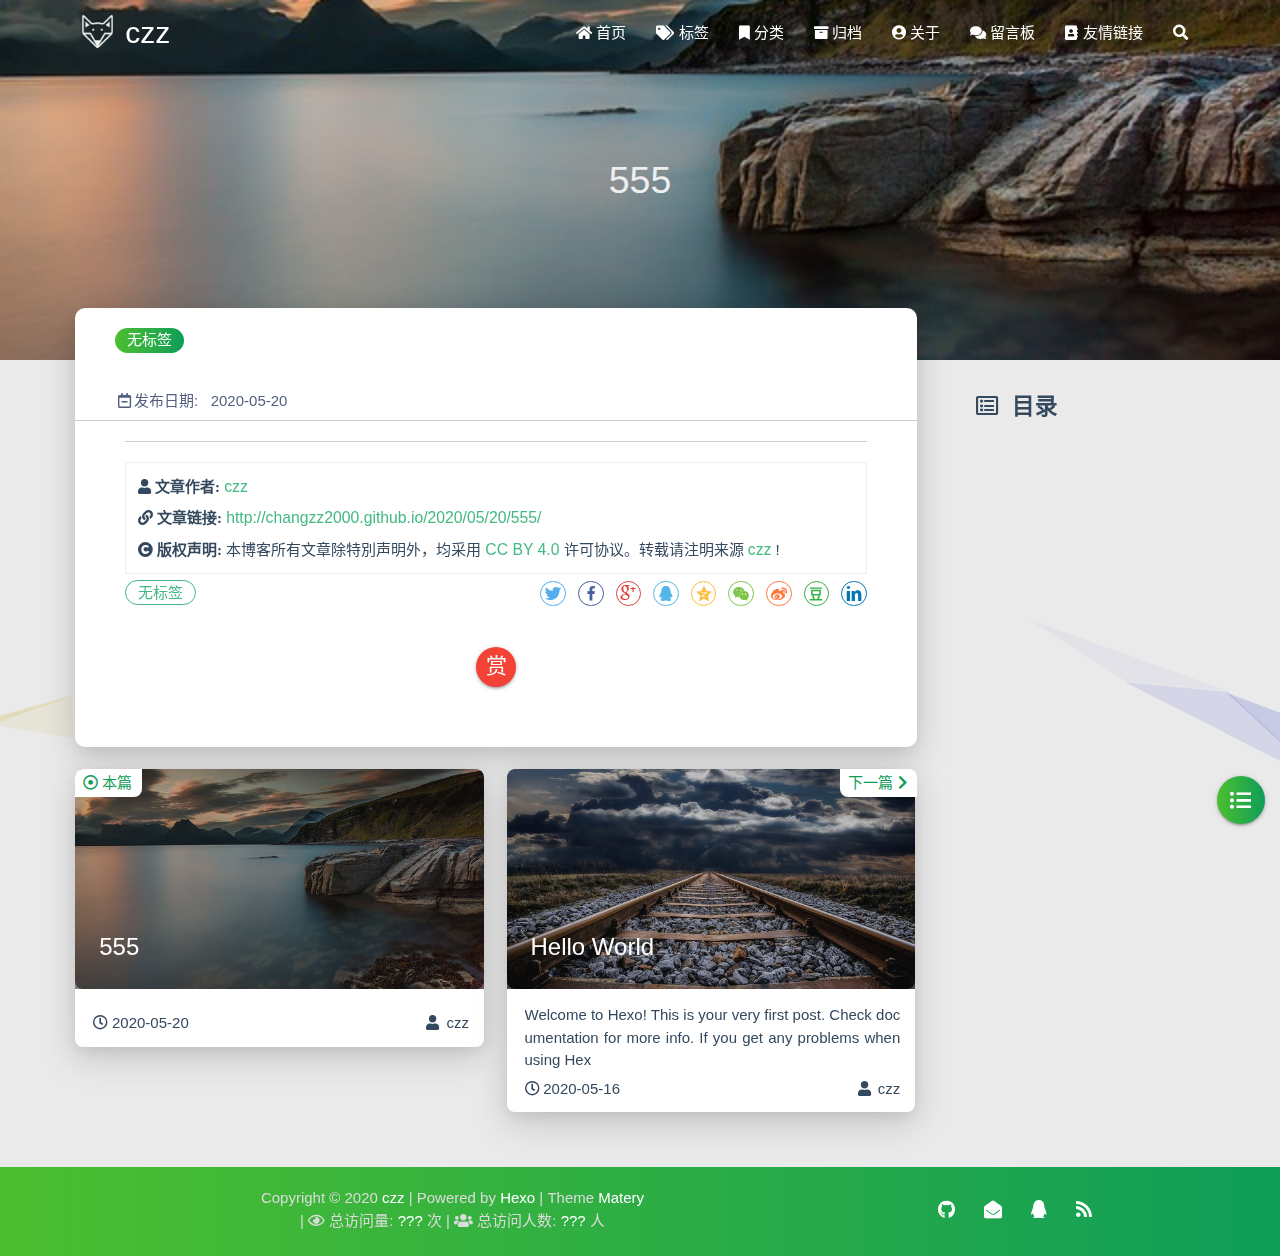
<file: 2020/05/20/555/index.html>
<!DOCTYPE HTML>
<html lang="zh-CN">


<head>
    <meta charset="utf-8">
    <meta name="keywords" content="555, czz">
    <meta name="description" content="">
    <meta http-equiv="X-UA-Compatible" content="IE=edge">
    <meta name="viewport" content="width=device-width, initial-scale=1.0, user-scalable=no">
    <meta name="renderer" content="webkit|ie-stand|ie-comp">
    <meta name="mobile-web-app-capable" content="yes">
    <meta name="format-detection" content="telephone=no">
    <meta name="apple-mobile-web-app-capable" content="yes">
    <meta name="apple-mobile-web-app-status-bar-style" content="black-translucent">
    <!-- Global site tag (gtag.js) - Google Analytics -->


    <title>555 | czz</title>
    <link rel="icon" type="image/png" href="/favicon.png">

    <link rel="stylesheet" type="text/css" href="/libs/awesome/css/all.css">
    <link rel="stylesheet" type="text/css" href="/libs/materialize/materialize.min.css">
    <link rel="stylesheet" type="text/css" href="/libs/aos/aos.css">
    <link rel="stylesheet" type="text/css" href="/libs/animate/animate.min.css">
    <link rel="stylesheet" type="text/css" href="/libs/lightGallery/css/lightgallery.min.css">
    <link rel="stylesheet" type="text/css" href="/css/matery.css">
    <link rel="stylesheet" type="text/css" href="/css/my.css">

    <script src="/libs/jquery/jquery.min.js"></script>

<meta name="generator" content="Hexo 4.2.1"><link rel="alternate" href="/atom.xml" title="czz" type="application/atom+xml">
<link rel="stylesheet" href="/css/prism-tomorrow.css" type="text/css"></head>


<body>
    <header class="navbar-fixed">
    <nav id="headNav" class="bg-color nav-transparent">
        <div id="navContainer" class="nav-wrapper container">
            <div class="brand-logo">
                <a href="/" class="waves-effect waves-light">
                    
                    <img src="/medias/logo.png" class="logo-img" alt="LOGO">
                    
                    <span class="logo-span">czz</span>
                </a>
            </div>
            

<a href="#" data-target="mobile-nav" class="sidenav-trigger button-collapse"><i class="fas fa-bars"></i></a>
<ul class="right nav-menu">
  
  <li class="hide-on-med-and-down nav-item">
    
    <a href="/" class="waves-effect waves-light">
      
      <i class="fas fa-home" style="zoom: 0.6;"></i>
      
      <span>首页</span>
    </a>
    
  </li>
  
  <li class="hide-on-med-and-down nav-item">
    
    <a href="/tags" class="waves-effect waves-light">
      
      <i class="fas fa-tags" style="zoom: 0.6;"></i>
      
      <span>标签</span>
    </a>
    
  </li>
  
  <li class="hide-on-med-and-down nav-item">
    
    <a href="/categories" class="waves-effect waves-light">
      
      <i class="fas fa-bookmark" style="zoom: 0.6;"></i>
      
      <span>分类</span>
    </a>
    
  </li>
  
  <li class="hide-on-med-and-down nav-item">
    
    <a href="/archives" class="waves-effect waves-light">
      
      <i class="fas fa-archive" style="zoom: 0.6;"></i>
      
      <span>归档</span>
    </a>
    
  </li>
  
  <li class="hide-on-med-and-down nav-item">
    
    <a href="/about" class="waves-effect waves-light">
      
      <i class="fas fa-user-circle" style="zoom: 0.6;"></i>
      
      <span>关于</span>
    </a>
    
  </li>
  
  <li class="hide-on-med-and-down nav-item">
    
    <a href="/contact" class="waves-effect waves-light">
      
      <i class="fas fa-comments" style="zoom: 0.6;"></i>
      
      <span>留言板</span>
    </a>
    
  </li>
  
  <li class="hide-on-med-and-down nav-item">
    
    <a href="/friends" class="waves-effect waves-light">
      
      <i class="fas fa-address-book" style="zoom: 0.6;"></i>
      
      <span>友情链接</span>
    </a>
    
  </li>
  
  <li>
    <a href="#searchModal" class="modal-trigger waves-effect waves-light">
      <i id="searchIcon" class="fas fa-search" title="搜索" style="zoom: 0.85;"></i>
    </a>
  </li>
</ul>


<div id="mobile-nav" class="side-nav sidenav">

    <div class="mobile-head bg-color">
        
        <img src="/medias/logo.png" class="logo-img circle responsive-img">
        
        <div class="logo-name">czz</div>
        <div class="logo-desc">
            
            Never really desperate, only the lost of the soul.
            
        </div>
    </div>

    

    <ul class="menu-list mobile-menu-list">
        
        <li class="m-nav-item">
	  
		<a href="/" class="waves-effect waves-light">
			
			    <i class="fa-fw fas fa-home"></i>
			
			首页
		</a>
          
        </li>
        
        <li class="m-nav-item">
	  
		<a href="/tags" class="waves-effect waves-light">
			
			    <i class="fa-fw fas fa-tags"></i>
			
			标签
		</a>
          
        </li>
        
        <li class="m-nav-item">
	  
		<a href="/categories" class="waves-effect waves-light">
			
			    <i class="fa-fw fas fa-bookmark"></i>
			
			分类
		</a>
          
        </li>
        
        <li class="m-nav-item">
	  
		<a href="/archives" class="waves-effect waves-light">
			
			    <i class="fa-fw fas fa-archive"></i>
			
			归档
		</a>
          
        </li>
        
        <li class="m-nav-item">
	  
		<a href="/about" class="waves-effect waves-light">
			
			    <i class="fa-fw fas fa-user-circle"></i>
			
			关于
		</a>
          
        </li>
        
        <li class="m-nav-item">
	  
		<a href="/contact" class="waves-effect waves-light">
			
			    <i class="fa-fw fas fa-comments"></i>
			
			留言板
		</a>
          
        </li>
        
        <li class="m-nav-item">
	  
		<a href="/friends" class="waves-effect waves-light">
			
			    <i class="fa-fw fas fa-address-book"></i>
			
			友情链接
		</a>
          
        </li>
        
        
        <li><div class="divider"></div></li>
        <li>
            <a href="https://github.com/changzz2000/changzz2000.github.io" class="waves-effect waves-light" target="_blank">
                <i class="fab fa-github-square fa-fw"></i>Fork Me
            </a>
        </li>
        
    </ul>
</div>


        </div>

        
            <style>
    .nav-transparent .github-corner {
        display: none !important;
    }

    .github-corner {
        position: absolute;
        z-index: 10;
        top: 0;
        right: 0;
        border: 0;
        transform: scale(1.1);
    }

    .github-corner svg {
        color: #0f9d58;
        fill: #fff;
        height: 64px;
        width: 64px;
    }

    .github-corner:hover .octo-arm {
        animation: a 0.56s ease-in-out;
    }

    .github-corner .octo-arm {
        animation: none;
    }

    @keyframes a {
        0%,
        to {
            transform: rotate(0);
        }
        20%,
        60% {
            transform: rotate(-25deg);
        }
        40%,
        80% {
            transform: rotate(10deg);
        }
    }
</style>

<a href="https://github.com/changzz2000/changzz2000.github.io" class="github-corner tooltipped hide-on-med-and-down" target="_blank"
   data-tooltip="Fork Me" data-position="left" data-delay="50">
    <svg viewBox="0 0 250 250" aria-hidden="true">
        <path d="M0,0 L115,115 L130,115 L142,142 L250,250 L250,0 Z"></path>
        <path d="M128.3,109.0 C113.8,99.7 119.0,89.6 119.0,89.6 C122.0,82.7 120.5,78.6 120.5,78.6 C119.2,72.0 123.4,76.3 123.4,76.3 C127.3,80.9 125.5,87.3 125.5,87.3 C122.9,97.6 130.6,101.9 134.4,103.2"
              fill="currentColor" style="transform-origin: 130px 106px;" class="octo-arm"></path>
        <path d="M115.0,115.0 C114.9,115.1 118.7,116.5 119.8,115.4 L133.7,101.6 C136.9,99.2 139.9,98.4 142.2,98.6 C133.8,88.0 127.5,74.4 143.8,58.0 C148.5,53.4 154.0,51.2 159.7,51.0 C160.3,49.4 163.2,43.6 171.4,40.1 C171.4,40.1 176.1,42.5 178.8,56.2 C183.1,58.6 187.2,61.8 190.9,65.4 C194.5,69.0 197.7,73.2 200.1,77.6 C213.8,80.2 216.3,84.9 216.3,84.9 C212.7,93.1 206.9,96.0 205.4,96.6 C205.1,102.4 203.0,107.8 198.3,112.5 C181.9,128.9 168.3,122.5 157.7,114.1 C157.9,116.9 156.7,120.9 152.7,124.9 L141.0,136.5 C139.8,137.7 141.6,141.9 141.8,141.8 Z"
              fill="currentColor" class="octo-body"></path>
    </svg>
</a>
        
    </nav>

</header>

    



<div class="bg-cover pd-header post-cover" style="background-image: url('/medias/featureimages/21.jpg')">
    <div class="container" style="right: 0px;left: 0px;">
        <div class="row">
            <div class="col s12 m12 l12">
                <div class="brand">
                    <h1 class="description center-align post-title">555</h1>
                </div>
            </div>
        </div>
    </div>
</div>




<main class="post-container content">

    
    <link rel="stylesheet" href="/libs/tocbot/tocbot.css">
<style>
    #articleContent h1::before,
    #articleContent h2::before,
    #articleContent h3::before,
    #articleContent h4::before,
    #articleContent h5::before,
    #articleContent h6::before {
        display: block;
        content: " ";
        height: 100px;
        margin-top: -100px;
        visibility: hidden;
    }

    #articleContent :focus {
        outline: none;
    }

    .toc-fixed {
        position: fixed;
        top: 64px;
    }

    .toc-widget {
        width: 345px;
        padding-left: 20px;
    }

    .toc-widget .toc-title {
        margin: 35px 0 15px 0;
        padding-left: 17px;
        font-size: 1.5rem;
        font-weight: bold;
        line-height: 1.5rem;
    }

    .toc-widget ol {
        padding: 0;
        list-style: none;
    }

    #toc-content {
        height: calc(100vh - 250px);
        overflow: auto;
    }

    #toc-content ol {
        padding-left: 10px;
    }

    #toc-content ol li {
        padding-left: 10px;
    }

    #toc-content .toc-link:hover {
        color: #42b983;
        font-weight: 700;
        text-decoration: underline;
    }

    #toc-content .toc-link::before {
        background-color: transparent;
        max-height: 25px;

        position: absolute;
        right: 23.5vw;
        display: block;
    }

    .toc-fixed .toc-link::before{
        position: fixed!important;/*当toc的位置改为fixed时，.toc-link::before也要改为fixed*/
    }

    #toc-content .is-active-link {
        color: #42b983;
    }

    #toc-content .is-active-link::before {
        background-color: #42b983;
    }

    #floating-toc-btn {
        position: fixed;
        right: 15px;
        bottom: 76px;
        padding-top: 15px;
        margin-bottom: 0;
        z-index: 998;
    }

    #floating-toc-btn .btn-floating {
        width: 48px;
        height: 48px;
    }

    #floating-toc-btn .btn-floating i {
        line-height: 48px;
        font-size: 1.4rem;
    }
</style>
<div class="row">
    <div id="main-content" class="col s12 m12 l9">
        <!-- 文章内容详情 -->
<div id="artDetail">
    <div class="card">
        <div class="card-content article-info">
            <div class="row tag-cate">
                <div class="col s7">
                    
                          <div class="article-tag">
                            <span class="chip bg-color">无标签</span>
                          </div>
                    
                </div>
                <div class="col s5 right-align">
                    
                </div>
            </div>

            <div class="post-info">
                
                <div class="post-date info-break-policy">
                    <i class="far fa-calendar-minus fa-fw"></i>发布日期:&nbsp;&nbsp;
                    2020-05-20
                </div>
                

                

                

                

                
            </div>
        </div>
        <hr class="clearfix">
        <div class="card-content article-card-content">
            <div id="articleContent">
                
            </div>
            <hr/>

            

    <div class="reprint" id="reprint-statement">
        
            <div class="reprint__author">
                <span class="reprint-meta" style="font-weight: bold;">
                    <i class="fas fa-user">
                        文章作者:
                    </i>
                </span>
                <span class="reprint-info">
                    <a href="http://changzz2000.github.io" rel="external nofollow noreferrer">czz</a>
                </span>
            </div>
            <div class="reprint__type">
                <span class="reprint-meta" style="font-weight: bold;">
                    <i class="fas fa-link">
                        文章链接:
                    </i>
                </span>
                <span class="reprint-info">
                    <a href="http://changzz2000.github.io/2020/05/20/555/">http://changzz2000.github.io/2020/05/20/555/</a>
                </span>
            </div>
            <div class="reprint__notice">
                <span class="reprint-meta" style="font-weight: bold;">
                    <i class="fas fa-copyright">
                        版权声明:
                    </i>
                </span>
                <span class="reprint-info">
                    本博客所有文章除特別声明外，均采用
                    <a href="https://creativecommons.org/licenses/by/4.0/deed.zh" rel="external nofollow noreferrer" target="_blank">CC BY 4.0</a>
                    许可协议。转载请注明来源
                    <a href="http://changzz2000.github.io" target="_blank">czz</a>
                    !
                </span>
            </div>
        
    </div>

    <script async defer>
      document.addEventListener("copy", function (e) {
        let toastHTML = '<span>复制成功，请遵循本文的转载规则</span><button class="btn-flat toast-action" onclick="navToReprintStatement()" style="font-size: smaller">查看</a>';
        M.toast({html: toastHTML})
      });

      function navToReprintStatement() {
        $("html, body").animate({scrollTop: $("#reprint-statement").offset().top - 80}, 800);
      }
    </script>



            <div class="tag_share" style="display: block;">
                <div class="post-meta__tag-list" style="display: inline-block;">
                    
                        <div class="article-tag">
                            <span class="chip bg-color">无标签</span>
                        </div>
                    
                </div>
                <div class="post_share" style="zoom: 80%; width: fit-content; display: inline-block; float: right; margin: -0.15rem 0;">
                    <link rel="stylesheet" type="text/css" href="/libs/share/css/share.min.css">
<div id="article-share">

    
    <div class="social-share" data-sites="twitter,facebook,google,qq,qzone,wechat,weibo,douban,linkedin" data-wechat-qrcode-helper="<p>微信扫一扫即可分享！</p>"></div>
    <script src="/libs/share/js/social-share.min.js"></script>
    

    

</div>

                </div>
            </div>
            
                <style>
    #reward {
        margin: 40px 0;
        text-align: center;
    }

    #reward .reward-link {
        font-size: 1.4rem;
        line-height: 38px;
    }

    #reward .btn-floating:hover {
        box-shadow: 0 6px 12px rgba(0, 0, 0, 0.2), 0 5px 15px rgba(0, 0, 0, 0.2);
    }

    #rewardModal {
        width: 320px;
        height: 350px;
    }

    #rewardModal .reward-title {
        margin: 15px auto;
        padding-bottom: 5px;
    }

    #rewardModal .modal-content {
        padding: 10px;
    }

    #rewardModal .close {
        position: absolute;
        right: 15px;
        top: 15px;
        color: rgba(0, 0, 0, 0.5);
        font-size: 1.3rem;
        line-height: 20px;
        cursor: pointer;
    }

    #rewardModal .close:hover {
        color: #ef5350;
        transform: scale(1.3);
        -moz-transform:scale(1.3);
        -webkit-transform:scale(1.3);
        -o-transform:scale(1.3);
    }

    #rewardModal .reward-tabs {
        margin: 0 auto;
        width: 210px;
    }

    .reward-tabs .tabs {
        height: 38px;
        margin: 10px auto;
        padding-left: 0;
    }

    .reward-content ul {
        padding-left: 0 !important;
    }

    .reward-tabs .tabs .tab {
        height: 38px;
        line-height: 38px;
    }

    .reward-tabs .tab a {
        color: #fff;
        background-color: #ccc;
    }

    .reward-tabs .tab a:hover {
        background-color: #ccc;
        color: #fff;
    }

    .reward-tabs .wechat-tab .active {
        color: #fff !important;
        background-color: #22AB38 !important;
    }

    .reward-tabs .alipay-tab .active {
        color: #fff !important;
        background-color: #019FE8 !important;
    }

    .reward-tabs .reward-img {
        width: 210px;
        height: 210px;
    }
</style>

<div id="reward">
    <a href="#rewardModal" class="reward-link modal-trigger btn-floating btn-medium waves-effect waves-light red">赏</a>

    <!-- Modal Structure -->
    <div id="rewardModal" class="modal">
        <div class="modal-content">
            <a class="close modal-close"><i class="fas fa-times"></i></a>
            <h4 class="reward-title">你的赏识是我前进的动力</h4>
            <div class="reward-content">
                <div class="reward-tabs">
                    <ul class="tabs row">
                        <li class="tab col s6 alipay-tab waves-effect waves-light"><a href="#alipay">支付宝</a></li>
                        <li class="tab col s6 wechat-tab waves-effect waves-light"><a href="#wechat">微 信</a></li>
                    </ul>
                    <div id="alipay">
                        <img src="/medias/reward/alipay.jpg" class="reward-img" alt="支付宝打赏二维码">
                    </div>
                    <div id="wechat">
                        <img src="/medias/reward/wechat.png" class="reward-img" alt="微信打赏二维码">
                    </div>
                </div>
            </div>
        </div>
    </div>
</div>

<script>
    $(function () {
        $('.tabs').tabs();
    });
</script>

            
        </div>
    </div>

    

    

    

    

    

    

    

<article id="prenext-posts" class="prev-next articles">
    <div class="row article-row">
        
        <div class="article col s12 m6" data-aos="fade-up" data-aos="fade-up">
            <div class="article-badge left-badge text-color">
                <i class="far fa-dot-circle"></i>&nbsp;本篇
            </div>
            <div class="card">
                <a href="/2020/05/20/555/">
                    <div class="card-image">
                        
                        
                        <img src="/medias/featureimages/21.jpg" class="responsive-img" alt="555">
                        
                        <span class="card-title">555</span>
                    </div>
                </a>
                <div class="card-content article-content">
                    <div class="summary block-with-text">
                        
                            
                        
                    </div>
                    <div class="publish-info">
                            <span class="publish-date">
                                <i class="far fa-clock fa-fw icon-date"></i>2020-05-20
                            </span>
                        <span class="publish-author">
                            
                            <i class="fas fa-user fa-fw"></i>
                            czz
                            
                        </span>
                    </div>
                </div>

                
            </div>
        </div>
        
        
        <div class="article col s12 m6" data-aos="fade-up">
            <div class="article-badge right-badge text-color">
                下一篇&nbsp;<i class="fas fa-chevron-right"></i>
            </div>
            <div class="card">
                <a href="/2020/05/16/hello-world/">
                    <div class="card-image">
                        
                        
                        <img src="/medias/featureimages/12.jpg" class="responsive-img" alt="Hello World">
                        
                        <span class="card-title">Hello World</span>
                    </div>
                </a>
                <div class="card-content article-content">
                    <div class="summary block-with-text">
                        
                            Welcome to Hexo! This is your very first post. Check documentation for more info. If you get any problems when using Hex
                        
                    </div>
                    <div class="publish-info">
                            <span class="publish-date">
                                <i class="far fa-clock fa-fw icon-date"></i>2020-05-16
                            </span>
                        <span class="publish-author">
                            
                            <i class="fas fa-user fa-fw"></i>
                            czz
                            
                        </span>
                    </div>
                </div>
                
            </div>
        </div>
        
    </div>
</article>

</div>



<!-- 代码块功能依赖 -->
<script type="text/javascript" src="/libs/codeBlock/codeBlockFuction.js"></script>

<!-- 代码语言 -->

<script type="text/javascript" src="/libs/codeBlock/codeLang.js"></script>


<!-- 代码块复制 -->

<script type="text/javascript" src="/libs/codeBlock/codeCopy.js"></script>


<!-- 代码块收缩 -->

<script type="text/javascript" src="/libs/codeBlock/codeShrink.js"></script>


<!-- 代码块折行 -->

<style type="text/css">
code[class*="language-"], pre[class*="language-"] { white-space: pre !important; }
</style>


    </div>
    <div id="toc-aside" class="expanded col l3 hide-on-med-and-down">
        <div class="toc-widget">
            <div class="toc-title"><i class="far fa-list-alt"></i>&nbsp;&nbsp;目录</div>
            <div id="toc-content"></div>
        </div>
    </div>
</div>

<!-- TOC 悬浮按钮. -->

<div id="floating-toc-btn" class="hide-on-med-and-down">
    <a class="btn-floating btn-large bg-color">
        <i class="fas fa-list-ul"></i>
    </a>
</div>


<script src="/libs/tocbot/tocbot.min.js"></script>
<script>
    $(function () {
        tocbot.init({
            tocSelector: '#toc-content',
            contentSelector: '#articleContent',
            headingsOffset: -($(window).height() * 0.4 - 45),
            collapseDepth: Number('0'),
            headingSelector: 'h2, h3, h4'
        });

        // modify the toc link href to support Chinese.
        let i = 0;
        let tocHeading = 'toc-heading-';
        $('#toc-content a').each(function () {
            $(this).attr('href', '#' + tocHeading + (++i));
        });

        // modify the heading title id to support Chinese.
        i = 0;
        $('#articleContent').children('h2, h3, h4').each(function () {
            $(this).attr('id', tocHeading + (++i));
        });

        // Set scroll toc fixed.
        let tocHeight = parseInt($(window).height() * 0.4 - 64);
        let $tocWidget = $('.toc-widget');
        $(window).scroll(function () {
            let scroll = $(window).scrollTop();
            /* add post toc fixed. */
            if (scroll > tocHeight) {
                $tocWidget.addClass('toc-fixed');
            } else {
                $tocWidget.removeClass('toc-fixed');
            }
        });

        
        /* 修复文章卡片 div 的宽度. */
        let fixPostCardWidth = function (srcId, targetId) {
            let srcDiv = $('#' + srcId);
            if (srcDiv.length === 0) {
                return;
            }

            let w = srcDiv.width();
            if (w >= 450) {
                w = w + 21;
            } else if (w >= 350 && w < 450) {
                w = w + 18;
            } else if (w >= 300 && w < 350) {
                w = w + 16;
            } else {
                w = w + 14;
            }
            $('#' + targetId).width(w);
        };

        // 切换TOC目录展开收缩的相关操作.
        const expandedClass = 'expanded';
        let $tocAside = $('#toc-aside');
        let $mainContent = $('#main-content');
        $('#floating-toc-btn .btn-floating').click(function () {
            if ($tocAside.hasClass(expandedClass)) {
                $tocAside.removeClass(expandedClass).hide();
                $mainContent.removeClass('l9');
            } else {
                $tocAside.addClass(expandedClass).show();
                $mainContent.addClass('l9');
            }
            fixPostCardWidth('artDetail', 'prenext-posts');
        });
        
    });
</script>

    

</main>




    <footer class="page-footer bg-color">
    
    <div class="container row center-align" style="margin-bottom: 0px !important;">
        <div class="col s12 m8 l8 copy-right">
            Copyright&nbsp;&copy;
            <span id="year">2020</span>
            <a href="http://changzz2000.github.io" target="_blank">czz</a>
            |&nbsp;Powered by&nbsp;<a href="https://hexo.io/" target="_blank">Hexo</a>
            |&nbsp;Theme&nbsp;<a href="https://github.com/changzz2000/changzz2000.github.io" target="_blank">Matery</a>
            <br>
            
            
            
            
            
            
            <span id="busuanzi_container_site_pv">
                |&nbsp;<i class="far fa-eye"></i>&nbsp;总访问量:&nbsp;<span
                    class="white-color">???</span>&nbsp;次
            </span>
            
            
            <span id="busuanzi_container_site_uv">
                |&nbsp;<i class="fas fa-users"></i>&nbsp;总访问人数:&nbsp;<span 
                    class="white-color">???</span>&nbsp;人
            </span>
            
            <br>
            
            <br>
            
        </div>
        <div class="col s12 m4 l4 social-link social-statis">
    <a href="https://github.com/changzz2000" class="tooltipped" target="_blank" data-tooltip="访问我的GitHub" data-position="top" data-delay="50">
        <i class="fab fa-github"></i>
    </a>



    <a href="mailto:1181062873@qq.com" class="tooltipped" target="_blank" data-tooltip="邮件联系我" data-position="top" data-delay="50">
        <i class="fas fa-envelope-open"></i>
    </a>







    <a href="tencent://AddContact/?fromId=50&fromSubId=1&subcmd=all&uin=3244587216" class="tooltipped" target="_blank" data-tooltip="QQ联系我: 3244587216" data-position="top" data-delay="50">
        <i class="fab fa-qq"></i>
    </a>







    <a href="/atom.xml" class="tooltipped" target="_blank" data-tooltip="RSS 订阅" data-position="top" data-delay="50">
        <i class="fas fa-rss"></i>
    </a>

</div>
    </div>
</footer>

<div class="progress-bar"></div>


    <!-- 搜索遮罩框 -->
<div id="searchModal" class="modal">
    <div class="modal-content">
        <div class="search-header">
            <span class="title"><i class="fas fa-search"></i>&nbsp;&nbsp;搜索</span>
            <input type="search" id="searchInput" name="s" placeholder="请输入搜索的关键字"
                   class="search-input">
        </div>
        <div id="searchResult"></div>
    </div>
</div>

<script src="/js/search.js"></script>
<script type="text/javascript">
$(function () {
    searchFunc("/search.xml", 'searchInput', 'searchResult');
});
</script>

    <!-- 回到顶部按钮 -->
<div id="backTop" class="top-scroll">
    <a class="btn-floating btn-large waves-effect waves-light" href="#!">
        <i class="fas fa-arrow-up"></i>
    </a>
</div>


    <script src="/libs/materialize/materialize.min.js"></script>
    <script src="/libs/masonry/masonry.pkgd.min.js"></script>
    <script src="/libs/aos/aos.js"></script>
    <script src="/libs/scrollprogress/scrollProgress.min.js"></script>
    <script src="/libs/lightGallery/js/lightgallery-all.min.js"></script>
    <script src="/js/matery.js"></script>

    <!-- Baidu Analytics -->

    <!-- Baidu Push -->

<script>
    (function () {
        var bp = document.createElement('script');
        var curProtocol = window.location.protocol.split(':')[0];
        if (curProtocol === 'https') {
            bp.src = 'https://zz.bdstatic.com/linksubmit/push.js';
        } else {
            bp.src = 'http://push.zhanzhang.baidu.com/push.js';
        }
        var s = document.getElementsByTagName("script")[0];
        s.parentNode.insertBefore(bp, s);
    })();
</script>

    
    <script src="/libs/others/clicklove.js" async="async"></script>
    
    
    <script async src="/libs/others/busuanzi.pure.mini.js"></script>
    

    

    

    

    

    
    <script type="text/javascript" src="/libs/background/ribbon-dynamic.js" async="async"></script>
    

    
    <script src="/libs/instantpage/instantpage.js" type="module"></script>
    

</body>

</html>
</file>
<file: css/matery.css>
/*全局基础样式*/
/*小屏幕下(手机类)的样式*/
@media only screen and (max-width: 601px) {
    .container {
        width: 95%;
    }
}

/*中等屏幕下(平板类)的样式*/
@media only screen and (min-width: 600px) and (max-width: 992px) {
    .container {
        width: 90%;
    }
}

/*大屏幕下(桌面类)的样式*/
@media only screen and (min-width: 993px) {
    .container {
        width: 90%;
        max-width: 1125px;
    }

    .head-container {
        position: absolute;
        padding: 0px 30px;
        width: 100%;
    }

    .post-container {
        width: 90%;
        margin: 0 auto;
        max-width: 1250px;
    }
}

body {
    background-color: #eaeaea;
    margin: 0;
    color: #34495e;
}

h1 {
    margin: 48px 0 22px -5px;
    font-size: 2.0rem;
    font-weight: bold;
    line-height: 2.0rem;
}

h2 {
    margin: 42px 0 18px -5px;
    font-size: 1.8rem;
    font-weight: bold;
    line-height: 1.8rem;
}

h3 {
    margin: 38px 0 15px -4px;
    font-size: 1.6rem;
    font-weight: bold;
    line-height: 1.7rem;
}

h4 {
    margin: 32px 0 12px -4px;
    font-size: 1.45rem;
    font-weight: bold;
    line-height: 1.45rem;
}

h5 {
    margin: 28px 0 8px -4px;
    font-size: 1.2rem;
    font-weight: bold;
    line-height: 1.2rem;
}

h6 {
    margin: 22px 0 4px -4px;
    font-size: 1.1rem;
    line-height: 1.1rem;
}

p {
    font-size: 1rem;
    line-height: 1.5rem;
}

hr {
    margin: 20px 0;
    border: 0;
    border-top: 1px solid #ccc;
}

blockquote {
    border-left: 5px solid #42b983;
    padding: 1rem 0.8rem 0.2rem 0.8rem;
    color: #666;
    background-color: rgba(66, 185, 131, .1);
}

.line-numbers-rows {
    border-right-width: 0px !important;
}

.line-numbers {
    padding: 1.5rem 1.5rem 1.5rem 3.5rem !important;
    margin: 1rem 0 !important;
    background: #272822;
    overflow: auto;
    border-radius: 0.35rem;
    tab-size: 4;
}

pre {
    padding: 2.5rem 1.5rem 1.5rem 1.5rem !important;
    margin: 1rem 0 !important;
    background: #272822;
    overflow: auto;
    border-radius: 0.35rem;
    tab-size: 4;
}

.code-area::after {
    content: " ";
    position: absolute;
    border-radius: 50%;
    background: #ff5f56;
    width: 12px;
    height: 12px;
    top: 0;
    left: 12px;
    margin-top: 12px;
    -webkit-box-shadow: 20px 0 #ffbd2e, 40px 0 #27c93f;
    box-shadow: 20px 0 #ffbd2e, 40px 0 #27c93f;
}

code {
    padding: 1px 5px;
    top: 13px !important;
    font-family: Inconsolata, Monaco, Consolas, 'Courier New', Courier, monospace;
    font-size: 0.91rem;
    color: #e96900;
    background-color: #f8f8f8;
    border-radius: 2px;
}

.code_copy {
    position: absolute;
    top: 0.7rem;
    right: 25px;
    z-index: 1;
    filter: invert(50%);
    cursor: pointer;
}

.codecopy_notice {
    position: absolute;
    top: 0.7rem;
    right: 6px;
    z-index: 1;
    filter: invert(50%);
    opacity: 0;
}

.code_lang {
    position: absolute;
    top: 1.2rem;
    right: 46px;
    line-height: 0;
    font-weight: bold;
    font-family: normal;
    z-index: 1;
    filter: invert(50%);
    cursor: pointer;
}

.code-expand {
    position: absolute;
    top: 4px;
    right: 0px;
    filter: invert(50%);
    padding: 7px;
    z-index: 999 !important;
    cursor: pointer;
    transition: all .3s;
    transform: rotate(0deg);
}

.code-closed .code-expand {
    transform: rotate(-180deg) !important;
    transition: all .3s;
}

.code-closed pre::before {
    height: 0px;
}

pre code {
    padding: 0;
    color: #e8eaf6;
    background-color: #272822;
}

pre[class*="language-"] {
    padding: 1.2em;
    margin: .5em 0;
}

code[class*="language-"],
pre[class*="language-"] {
    color: #e8eaf6;
    white-space: pre-wrap !important;
}

b,
strong {
    font-weight: bold;
}

dfn {
    font-style: italic;
}

small {
    font-size: 85%;
}

cite {
    font-style: normal;
}

mark {
    background-color: #fcf8e3;
    padding: .2em;
}

.card {
    border-radius: 10px;
    box-shadow: 0 15px 35px rgba(50, 50, 93, .1), 0 5px 15px rgba(0, 0, 0, .07) !important;
}

.card .card-image img {
    border-radius: 8px 8px 0 0;
    /* 修改文章列表图片填充样式为 cover 以覆盖整个区域而不会被缩放 */
    object-fit: cover;
}

.container .row {
    margin-bottom: 0;
}

.bg-color {
    background-image: linear-gradient(to right, #4cbf30 0%, #0f9d58 100%);
}

.text-color {
    color: #0f9d58 !important;
}

.white-color {
    color: #fff;
}

.progress-bar {
    height: 4px;
    position: fixed;
    bottom: 0;
    z-index: 300;
    background: linear-gradient(to right, #4cbf30 0%, #0f9d58 100%);
    opacity: 0.8;
}

.sidenav-overlay {
    z-index: 500;
}

.pd-header {
    margin-top: -64px;
}

header .side-nav {
    width: 240px;
    z-index: 999;
    box-shadow: 0 2px 5px 0 rgba(0, 0, 0, 0.16), 0 7px 10px 0 rgba(0, 0, 0, 0.12);
}

nav {
    box-shadow: 0 2px 5px 0 rgba(0, 0, 0, 0.16), 0 7px 10px 0 rgba(0, 0, 0, 0.12);
}

header .nav-transparent {
    background-color: transparent !important;
    background-image: none;
    box-shadow: none;
}

header nav .brand-span {
    font-size: 1.45rem;
}

header .brand-logo .logo-img {
    height: 45px;
    vertical-align: middle;
    padding-bottom: 6px;
}

header .brand-logo .logo-span {
    font-size: 2rem;
}

/*修改顶部 logo 的文字垂直对齐为 top，避免默认 middle 看起来偏下*/
header .brand-logo .waves-effect {
    vertical-align: top;
}

header .button-collapse i {
    font-size: 1.5rem;
}

header .side-nav .mobile-head {
    padding: 0 15px;
}

header .side-nav .mobile-head img {
    margin-top: 30px;
    width: 75px;
    height: 75px;
}

header .side-nav .mobile-head .logo-name {
    margin-top: -30px;
    padding-left: 10px;
    font-size: 1.5rem;
}

header .side-nav .mobile-head .logo-desc {
    margin-top: -10px;
    padding-left: 10px;
    padding-bottom: 10px;
    font-size: 0.8rem;
    line-height: 1.3rem;
    color: #e3e3e3;
}

header .side-nav .menu-list li {
    padding: 0;
    margin-left: -15px;
}

header .side-nav .menu-list a {
    height: 50px;
    line-height: 50px;
    color: #34495e !important;
}

.mobile-menu-list a i {
    margin-left: 8px !important;
    font-size: 1.16rem;
    color: #34495e !important;
}

header .side-nav .fa-fw {
    width: 3.3rem;
    text-align: left;
}

header .side-nav .social-link {
    position: absolute;
    bottom: 45px;
    padding-left: 15px;
}

.social-link a {
    font-size: 1.2rem;
    display: inline;
    padding: 0 12px;
}

.cover-btns {
    position: relative;
    top: 10vh;
    text-align: center;
}

.cover-btns a {
    margin: 10px 15px;
    padding: 0 35px;
    height: 45px;
    line-height: 45px;
    font-size: 1rem;
    color: #fff;
    border: 1px solid #fff;
    background-color: transparent;
    border-radius: 30px;
    box-shadow: none;
}

.cover-btns a:hover {
    border: 1px solid #f44336;
    background-color: #f44336;
    box-shadow: 0 14px 26px -12px rgba(233, 30, 99, 0.42),
            0 4px 23px 0 rgba(0, 0, 0, 0.12),
            0 8px 10px -5px rgba(233, 30, 99, 0.2);
}

.cover-btns a i {
    font-size: 1.1rem;
    padding-right: 5px;
}

.scroll-down {
    background: #333;
    margin: 100px auto;
    -webkit-animation: scroll-down 1.5s infinite;
    -moz-animation: scroll-down 1.5s infinite;
    -o-animation: scroll-down 1.5s infinite;
    -ms-animation: scroll-down1.5s infinite;
    animation: scroll-down 1.5s infinite;
}

@-moz-keyframes scroll-down {
    0% {
        opacity: 0.4;
        -ms-filter: "progid:DXImageTransform.Microsoft.Alpha(Opacity=40)";
        filter: alpha(opacity=40);
        top: 0;
    }

    50% {
        opacity: 1;
        -ms-filter: none;
        filter: none;
        top: -16px;
    }

    100% {
        opacity: 0.4;
        -ms-filter: "progid:DXImageTransform.Microsoft.Alpha(Opacity=40)";
        filter: alpha(opacity=40);
        top: 0;
    }
}

@-webkit-keyframes scroll-down {
    0% {
        opacity: 0.4;
        -ms-filter: "progid:DXImageTransform.Microsoft.Alpha(Opacity=40)";
        filter: alpha(opacity=40);
        top: 0;
    }

    50% {
        opacity: 1;
        -ms-filter: none;
        filter: none;
        top: -16px;
    }

    100% {
        opacity: 0.4;
        -ms-filter: "progid:DXImageTransform.Microsoft.Alpha(Opacity=40)";
        filter: alpha(opacity=40);
        top: 0;
    }
}

@-o-keyframes scroll-down {
    0% {
        opacity: 0.4;
        -ms-filter: "progid:DXImageTransform.Microsoft.Alpha(Opacity=40)";
        filter: alpha(opacity=40);
        top: 0;
    }

    50% {
        opacity: 1;
        -ms-filter: none;
        filter: none;
        top: -16px;
    }

    100% {
        opacity: 0.4;
        -ms-filter: "progid:DXImageTransform.Microsoft.Alpha(Opacity=40)";
        filter: alpha(opacity=40);
        top: 0;
    }
}

@keyframes scroll-down {
    0% {
        opacity: 0.4;
        -ms-filter: "progid:DXImageTransform.Microsoft.Alpha(Opacity=40)";
        filter: alpha(opacity=40);
        top: 0;
    }

    50% {
        opacity: 1;
        -ms-filter: none;
        filter: none;
        top: -16px;
    }

    100% {
        opacity: 0.4;
        -ms-filter: "progid:DXImageTransform.Microsoft.Alpha(Opacity=40)";
        filter: alpha(opacity=40);
        top: 0;
    }
}

.cover-social-link {
    position: relative;
    top: 23vh;
    width: 100%;
    text-align: center;
}

.cover-social-link a {
    padding: 0 15px;
    font-size: 1.35rem;
    color: #fff;
}

header .go-back {
    float: left;
    position: relative;
    padding-left: 5px;
    padding-right: 5px;
    z-index: 1;
    height: 56px;
}

header .go-back i {
    font-size: 1.6rem;
    font-weight: 200;
    line-height: 56px;
}

/* 背景图效果. */
.bg-cover {
    position: relative;
    display: flex;
    align-items: center;
    height: 60vh;
    padding: 0;
    border: 0;
    overflow: hidden;
    background-position: center center;
    background-size: cover;
    transform: translate3d(0px, 0px, 0px);
}

.index-cover {
    height: 100vh;
}

.post-cover {
    height: 40vh !important;
}

.bg-cover:after {
    -webkit-animation: rainbow 60s infinite;
    animation: rainbow 60s infinite;
}

.bg-cover:before,
.bg-cover:after {
    position: absolute;
    z-index: 1;
    width: 100%;
    height: 100%;
    display: block;
    left: 0;
    top: 0;
    content: "";
}

.bg-cover .container {
    position: relative;
    color: #fff;
    z-index: 2;
}

.bg-cover .title {
    font-size: 4rem;
    line-height: 1.85em;
    margin-bottom: 20px;
    position: relative;
}

.bg-cover .description {
    font-weight: 300;
    font-size: 1.25rem;
    line-height: 1.4em;
    color: #eee;
}

.bg-cover .post-title {
    margin: 0 auto;
    font-size: 2.5rem;
    font-weight: 400;
}

@-webkit-keyframes rainbow {

    0%,
    100% {
        background: rgba(156, 39, 176, 0.75);
        background: linear-gradient(45deg, rgba(156, 39, 176, 0.75) 0%, rgba(156, 39, 176, 0.65) 100%);
        background: -moz-linear-gradient(135deg, rgba(156, 39, 176, 0.75) 0%, rgba(156, 39, 176, 0.65) 100%);
        background: -webkit-linear-gradient(135deg, rgba(156, 39, 176, 0.75) 0%, rgba(156, 39, 176, 0.65) 100%);
    }

    16% {
        background: rgba(132, 13, 121, 0.75);
        background: linear-gradient(45deg, rgba(132, 13, 121, 0.75) 0%, rgba(132, 13, 121, 0.65) 100%);
        background: -moz-linear-gradient(135deg, rgba(132, 13, 121, 0.75) 0%, rgba(132, 13, 121, 0.65) 100%);
        background: -webkit-linear-gradient(135deg, rgba(132, 13, 121, 0.75) 0%, rgba(132, 13, 121, 0.65) 100%);
    }

    32% {
        background: rgba(239, 83, 80, 0.75);
        background: linear-gradient(45deg, rgba(239, 83, 80, 0.75) 0%, rgba(239, 83, 80, 0.65) 100%);
        background: -moz-linear-gradient(135deg, rgba(239, 83, 80, 0.75) 0%, rgba(239, 83, 80, 0.65) 100%);
        background: -webkit-linear-gradient(135deg, rgba(239, 83, 80, 0.75) 0%, rgba(239, 83, 80, 0.65) 100%);
    }

    48% {
        background: rgba(255, 87, 34, 0.75);
        background: linear-gradient(45deg, rgba(255, 87, 34, 0.75) 0%, rgba(255, 87, 34, 0.65) 100%);
        background: -moz-linear-gradient(135deg, rgba(255, 87, 34, 0.75) 0%, rgba(255, 87, 34, 0.65) 100%);
        background: -webkit-linear-gradient(135deg, rgba(255, 87, 34, 0.75) 0%, rgba(255, 87, 34, 0.65) 100%);
    }

    64% {
        background: rgba(255, 160, 0, 0.75);
        background: linear-gradient(45deg, rgba(255, 160, 0, 0.75) 0%, rgba(255, 160, 0, 0.65) 100%);
        background: -moz-linear-gradient(135deg, rgba(255, 160, 0, 0.75) 0%, rgba(255, 112, 66, 0.65) 100%);
        background: -webkit-linear-gradient(135deg, rgba(255, 160, 0, 0.75) 0%, rgba(255, 160, 0, 0.65) 100%);
    }

    80% {
        background: rgba(233, 30, 99, 0.75);
        background: linear-gradient(45deg, rgba(233, 30, 99, 0.75) 0%, rgba(233, 30, 99, 0.65) 100%);
        background: -moz-linear-gradient(135deg, rgba(233, 30, 99, 0.75) 0%, rgba(233, 30, 99, 0.65) 100%);
        background: -webkit-linear-gradient(135deg, rgba(2233, 30, 99, 0.75) 0%, rgba(233, 30, 99, 0.65) 100%);
    }
}

@keyframes rainbow {

    0%,
    100% {
        background: rgba(156, 39, 176, 0.75);
        background: linear-gradient(45deg, rgba(156, 39, 176, 0.75) 0%, rgba(156, 39, 176, 0.65) 100%);
        background: -moz-linear-gradient(135deg, rgba(156, 39, 176, 0.75) 0%, rgba(156, 39, 176, 0.65) 100%);
        background: -webkit-linear-gradient(135deg, rgba(156, 39, 176, 0.75) 0%, rgba(156, 39, 176, 0.65) 100%);
    }

    16% {
        background: rgba(132, 13, 121, 0.75);
        background: linear-gradient(45deg, rgba(132, 13, 121, 0.75) 0%, rgba(132, 13, 121, 0.65) 100%);
        background: -moz-linear-gradient(135deg, rgba(132, 13, 121, 0.75) 0%, rgba(132, 13, 121, 0.65) 100%);
        background: -webkit-linear-gradient(135deg, rgba(132, 13, 121, 0.75) 0%, rgba(132, 13, 121, 0.65) 100%);
    }

    32% {
        background: rgba(239, 83, 80, 0.75);
        background: linear-gradient(45deg, rgba(239, 83, 80, 0.75) 0%, rgba(239, 83, 80, 0.65) 100%);
        background: -moz-linear-gradient(135deg, rgba(239, 83, 80, 0.75) 0%, rgba(239, 83, 80, 0.65) 100%);
        background: -webkit-linear-gradient(135deg, rgba(239, 83, 80, 0.75) 0%, rgba(239, 83, 80, 0.65) 100%);
    }

    48% {
        background: rgba(255, 87, 34, 0.75);
        background: linear-gradient(45deg, rgba(255, 87, 34, 0.75) 0%, rgba(255, 87, 34, 0.65) 100%);
        background: -moz-linear-gradient(135deg, rgba(255, 87, 34, 0.75) 0%, rgba(255, 87, 34, 0.65) 100%);
        background: -webkit-linear-gradient(135deg, rgba(255, 87, 34, 0.75) 0%, rgba(255, 87, 34, 0.65) 100%);
    }

    64% {
        background: rgba(255, 160, 0, 0.75);
        background: linear-gradient(45deg, rgba(255, 160, 0, 0.75) 0%, rgba(255, 160, 0, 0.65) 100%);
        background: -moz-linear-gradient(135deg, rgba(255, 160, 0, 0.75) 0%, rgba(255, 112, 66, 0.65) 100%);
        background: -webkit-linear-gradient(135deg, rgba(255, 160, 0, 0.75) 0%, rgba(255, 160, 0, 0.65) 100%);
    }

    80% {
        background: rgba(233, 30, 99, 0.75);
        background: linear-gradient(45deg, rgba(233, 30, 99, 0.75) 0%, rgba(233, 30, 99, 0.65) 100%);
        background: -moz-linear-gradient(135deg, rgba(233, 30, 99, 0.75) 0%, rgba(233, 30, 99, 0.65) 100%);
        background: -webkit-linear-gradient(135deg, rgba(2233, 30, 99, 0.75) 0%, rgba(233, 30, 99, 0.65) 100%);
    }
}

.index-card {
    margin-top: -10px;
    padding-top: 20px;
}

.carousel-post .title {
    font-size: 2.6rem;
}

.dream {
    margin-top: 20px;
    margin-bottom: 40px;
}

.dream .title,
.music-player .title,
.video-player .title {
    margin-bottom: 20px;
    font-size: 2rem;
    font-weight: 700;
}

.dream .text {
    opacity: .6;
    font-size: 1.1rem;
}

.music-player,
.video-player {
    margin-top: 10px;
    margin-bottom: 50px;
}

.music,
.dplayer-video {
    box-shadow: 0 5px 20px 0 rgba(0, 0, 0, .2), 0 10px 20px -12px rgba(0, 0, 0, .5) !important;
}

#recommend-sections {
    margin-top: -30px;
    padding-top: 30px;
}

.index-card .card .card-content {
    padding: 20px 40px;
}

@media only screen and (min-width: 1418px) {
    .recommend {
        margin-top: 20px;
        padding: 0 0.75rem;
    }
}

@media only screen and (max-width: 601px) {
    .index-card .card .card-content {
        padding: 10px 10px;
    }
}

/*中等屏幕下(平板类)的样式*/
@media only screen and (min-width: 600px) and (max-width: 992px) {
    .index-card .card .card-content {
        padding: 20px 20px;
    }
}

.recommend .row .col {
    padding: 0 1.25rem;
}

.recommend .title {
    margin-top: 25px;
    margin-bottom: 25px;
    text-align: center;
    font-size: 1.8rem;
    font-weight: 700;
    line-height: 1.8rem;
}

.recommend .post-card:before {
    position: absolute;
    z-index: 0;
    width: 100%;
    height: 100%;
    display: block;
    left: 0;
    top: 0;
    content: "";
    background-color: rgba(0, 0, 0, .3);
    border-radius: 10px;
}

.recommend .post-card {
    position: relative;
    width: 100%;
    height: 300px;
    max-height: 300px;
    margin-bottom: 15px;
    margin-top: 15px;
    text-align: center;
    border: 0;
    border-radius: 10px;
    color: rgba(0, 0, 0, .87);
    background: #fff 50%;
    background-size: cover;
    box-shadow: 0 15px 35px rgba(50, 50, 93, .1), 0 5px 15px rgba(0, 0, 0, .07);
}

.recommend .post-card .post-body {
    position: relative;
    margin: 0 auto;
    padding: 1.8rem 1.25rem;
    z-index: 2;
}

.recommend .post-card .post-categories {
    margin: 10px auto;
}

.recommend .post-card .post-categories .category {
    padding: 0 8px;
    color: hsla(0, 0%, 100%, .7) !important;
    font-size: .75rem;
    font-weight: 500;
}

.recommend .post-card a {
    color: #fff;
}

.recommend .post-card .post-title {
    height: 48px;
    margin-top: 10px;
    margin-bottom: 5px;
}

.recommend .post-card .post-description {
    margin: 20px auto;
    max-width: 500px;
    height: 65px;
    max-height: 65px;
    font-size: 14px;
    color: hsla(0, 0%, 100%, .78) !important;
}

.recommend .post-card .read-more {
    height: 40px;
    margin: .6rem 1px;
    font-size: 0.9rem;
    font-weight: 400;
    line-height: 40px;
    color: #fff;
    border-radius: 30px;
    box-shadow: 0 2px 2px 0 rgba(244, 67, 54, .14), 0 3px 1px -2px rgba(244, 67, 54, .2), 0 1px 5px 0 rgba(244, 67, 54, .12);
}

.recommend .post-card .read-more .icon {
    font-size: 1.05rem;
    padding-right: 10px;
}

.archive-calendar {
    margin-top: -60px;
    max-width: 820px;
}

#post-calendar {
    width: 100%;
    height: 225px;
}

.settings-content {
    margin-top: -10px;
}

/*文章列表卡片各样式*/
#articles {
    margin-top: 10px;
    margin-bottom: 10px;
}

article a {
    margin-right: 0 !important;
    color: #525f7f;
    text-transform: none !important;
}

article a:hover {
    font-weight: bold;
    color: #42b983;
    text-decoration: underline;
}

.articles .row {
    margin-left: 0;
    margin-right: 0;
}

article .card {
    border-radius: 8px;
    overflow: hidden;
}

article .card-image {
    background-color: #222;
    border-radius: 8px;
}

article .card-image img {
    height: 220px;
    border-radius: 0.3rem;
    opacity: .7;
}

article .tag-image img {
    height: 220px;
}

article .card .card-content {
    padding: 15px 15px 12px 18px;
}

article .article-content .summary {
    padding-bottom: 2px;
    padding-left: 0;
    margin-bottom: 6px;
    word-break: break-all;
}

article .article-content .publish-author {
    float: right;
}

.publish-date .icon-date {
    padding-right: 5px;
}

.publish-author .icon-category {
    padding-left: 10px;
}

.article-content .publish-author .post-category {
    padding-left: 5px;
}

article .card .card-action {
    padding: 10px 15px 10px 18px;
    border-radius: 0 0 8px 8px !important;
}

article .article-tags .chip {
    margin: 2px;
    font-size: 0.8rem;
    font-weight: 400;
    height: 22px;
    line-height: 22px;
    color: #fff;
    border-radius: 10px;
}

.prev-next {
    margin-left: -0.75rem;
}

.prev-next .article-badge {
    min-width: 3rem;
    margin-top: 7px;
    padding: 3px 10px 3px 8px;
    text-align: center;
    font-size: 1rem;
    line-height: inherit;
    position: absolute;
    box-sizing: border-box;
    z-index: 200;
    background-color: #fff;
    font-weight: 500;
}

.prev-next .left-badge {
    border-radius: 8px 0 8px 0;
}

.prev-next .right-badge {
    border-radius: 0 8px 0 8px;
    right: 10px;
}

.paging {
    margin-bottom: 15px;
}

.paging .row {
    margin-left: 0;
    margin-right: 0;
}

.paging .page-info {
    font-size: 1.4rem;
    color: #888;
    padding-top: 1rem;
}

.paging i {
    font-size: 2.5rem;
}

.paging .disabled {
    background-color: #ccc !important;
}

.paging .disabled i {
    color: #999 !important;
}

/*文章详情样式*/
#artDetail {
    margin-top: -60px;
}

/* 修改小屏幕下文章详情table样式. */
@media only screen and (max-width: 550px) {
    #articleContent table {
        table-layout: fixed;
    }
}

@media only screen and (min-width: 1418px) {
    #artDetail {
        margin-top: -60px;
        padding: 0 0.75rem;
    }
}

#artDetail .card {
    box-shadow: 0 10px 35px 2px rgba(0, 0, 0, .15),
        0 5px 15px rgba(0, 0, 0, .07),
        0 2px 5px -5px rgba(0, 0, 0, .1) !important;
}

#artDetail .tag-cate {
    padding-bottom: 15px;
}

#artDetail a {
    margin-right: 0 !important;
    text-transform: none !important;
}

#artDetail .article-info {
    padding: 20px 30px 1px 40px;
    margin-bottom: -5px;
}

#artDetail .article-tag .chip {
    font-size: 1rem;
    font-weight: 400;
    height: 25px;
    line-height: 24px;
    color: #fff;
    border-radius: 15px;
    margin-right: 5px;
    margin-bottom: 2px;
}

#artDetail .tag_share .article-tag .chip {
    font-size: 1rem;
    font-weight: 400;
    height: 25px;
    line-height: 23px;
    border-radius: 15px;
    margin-right: 5px;
    margin-bottom: 2px;
    color: #42b983;
    background: #fff;
    border: 1px solid;
    transition: all 0.6s ease-in-out;
}

#artDetail .tag_share .article-tag .chip:hover {
    color: #fff;
    background: #42b983;
}

#artDetail .post-cate {
    float: right;
    color: #42b983;
}

#artDetail .post-cate a {
    padding-right: 5px;
    color: #42b983;
    font-weight: 500;
}

#artDetail .post-cate a:hover {
    text-decoration: underline;
}

#artDetail .post-info {
    color: #525f7f;
}

#artDetail .post-info .post-category {
    padding-right: 4px;
    color: #525f7f;
}

#artDetail .post-info .post-category:hover {
    font-weight: bold;
    color: #42b983;
    text-decoration: underline;
}

#artDetail .post-info .post-date {
    color: #525f7f;
}

#artDetail .post-info .post-word-count {
    margin-left: 15px;
}

#artDetail .post-info .post-read {
    margin-left: 15px;
    color: #525f7f;
}

#artDetail .article-card-content {
    padding: 0 15px 20px 18px;
}

@media only screen and (max-width: 601px) {
    #artDetail .article-info {
        padding: 15px 15px 1px 15px;
        margin-bottom: -5px;
    }
}

@media only screen and (min-width: 600px) and (max-width: 992px) {
    #artDetail .article-card-content {
        padding: 0 30px 20px 32px;
    }

    #artDetail .article-info {
        padding: 15px 20px 0 28px;
        margin-bottom: -5px;
    }
}

@media only screen and (min-width: 993px) {
    #artDetail .article-card-content {
        padding: 0 50px 20px 50px;
    }
}

#artDetail .reprint {
    margin: 15px 0 5px 0;
    margin-bottom: 0.4rem;
    padding: 0.5rem 0.8rem;
    border: 1px solid #eee;
    line-height: 2;
    transition: box-shadow 0.3s ease-in-out
}

#artDetail .reprint:hover {
    box-shadow: 0 0 10px 0 rgba(232, 237, 250, .6), 0 4px 8px 0 rgba(232, 237, 250, .5)
}

#artDetail .reprint a {
    font-size: 1.05rem;
    color: #42b983;
    font-weight: 500;
}

#articleContent p {
    margin: 2px 2px 10px;
    font-size: 1.05rem;
    line-height: 1.85rem;
}

#articleContent blockquote p {
    text-indent: 0.2rem;
}

#articleContent a {
    padding: 0 2px;
    color: #42b983;
    font-weight: 500;
    text-decoration: underline;
    word-wrap: break-word;
}

#articleContent .img-item {
    text-align: center;
}

#articleContent img {
    max-width: 100%;
    height: auto;
    cursor: pointer;
}

#articleContent video {
    display: block;
    margin: 30px auto;
    box-shadow: 0 5px 35px 0 rgba(0, 0, 0, .2), 0 10px 35px -11px rgba(0, 0, 0, .6);
    cursor: pointer;
}

#articleContent ol,
#articleContent ul {
    display: block;
    padding-left: 2em !important;
    word-spacing: 0.05rem;
}

#articleContent ul li,
#articleContent ol li {
    display: list-item;
    line-height: 1.8rem;
    font-size: 1rem;
}

#articleContent ul li {
    list-style-type: disc;
}

#articleContent ul ul li {
    list-style-type: circle;
}

#articleContent table,
th,
td {
    padding: 12px 13px;
    border: 1px solid #dfe2e5;
}

table tr:nth-child(2n),
thead {
    background-color: #fafafa;
}

#articleContent table th {
    background-color: #f2f2f2;
    min-width: 80px;
}

#articleContent table td {
    min-width: 80px;
}

#articleContent [type="checkbox"]:not(:checked),
[type="checkbox"]:checked {
    position: inherit;
    margin-left: -1.3rem;
    margin-right: 0.4rem;
    margin-top: -1px;
    vertical-align: middle;
    left: unset;
    visibility: visible;
}

@media only screen and (min-width: 600px) {
    #article-share .social-share a {
        margin-left: 15px !important;
    }
}

.chip-container {
    margin-top: -60px;
}

.chip-container .tag-title {
    margin-bottom: 10px;
    color: #3C4858;
    font-size: 1.75rem;
    font-weight: 400;
}

.chip-container .tag-chips {
    margin: 1rem auto 0.5rem;
    max-width: 850px;
    text-align: center;
}

.chip-container .tags-posts {
    margin-top: 20px;
}

.chip-container .chip-default {
    color: #34495e;
}

.chip-container .chip-active {
    color: #FFF !important;
    background: linear-gradient(to bottom right, #FF5E3A 0%, #FF2A68 100%) !important;
    box-shadow: 2px 5px 10px #aaa !important;
}

.chip-container .chip {
    margin: 10px 10px;
    padding: 19px 14px;
    display: inline-flex;
    line-height: 0;
    font-size: 1rem;
    font-weight: 500;
    border-radius: 5px;
    cursor: pointer;
    box-shadow: 0 3px 5px rgba(0, 0, 0, .12);
    z-index: 0;
}

.chip-container .chip:hover {
    color: #fff;
    background: linear-gradient(to right, #4cbf30 0%, #0f9d58 100%) !important;
}

.chip .tag-length {
    margin-left: 5px;
    margin-right: -2px;
    font-size: 0.5rem;
}

.chip-default .tag-length {
    color: #e91e63;
    margin-top: 1px;
}

.chip-active .tag-length {
    color: #fff;
}

/* archive page. */
#cd-timeline .year {
    position: relative;
    width: 80px;
    height: 80px;
    margin: 10px 0 50px -20px;
    padding: 21px 10px;
    background-color: #ff5722;
    color: #fff;
    font-size: 1.8rem;
    font-weight: 600;
}

#cd-timeline .year a {
    color: #fff;
}

#cd-timeline .month {
    position: relative;
    width: 60px;
    height: 60px;
    margin: 10px 0 30px -10px;
    padding: 14px 16px;
    background-color: #ef6c00;
    color: #fff;
    font-size: 1.7rem;
    font-weight: 600;
}

#cd-timeline .month a {
    color: #fff;
}

#cd-timeline .day {
    position: relative;
    padding: 8px 10px;
    background-color: #ffa726;
    color: #fff;
    font-size: 1.2rem;
    font-weight: 500;
}

#cd-timeline {
    /*width: 90%;*/
    max-width: 820px;
    position: relative;
    margin-top: 2rem;
    margin-bottom: 2rem;
}

#cd-timeline::before {
    /* this is the vertical line */
    content: '';
    position: absolute;
    top: 0;
    left: 18px;
    height: 100%;
    width: 4px;
    background: #0f9d58;
}

@media only screen and (min-width: 900px) {
    #cd-timeline {
        margin-top: 2rem;
        margin-bottom: 2rem;
    }

    #cd-timeline::before {
        left: 50%;
        margin-left: -2px;
    }

    #cd-timeline .year {
        margin: 10px 0 50px -40px;
        padding: 22px 11px;
    }

    #cd-timeline .month {
        margin: 10px 0 30px -30px;
        padding: 14px 16px;
    }
}

.cd-timeline-block {
    position: relative;
    margin: 1em 0;
}

.cd-timeline-block::after {
    clear: both;
    content: "";
    display: table;
}

.cd-timeline-block:first-child {
    margin-top: 0;
}

.cd-timeline-block:last-child {
    margin-bottom: 0;
}

@media only screen and (min-width: 870px) {
    .cd-timeline-block {
        margin: 1em 0;
    }

    .cd-timeline-block:first-child {
        margin-top: 0;
    }

    .cd-timeline-block:last-child {
        margin-bottom: 0;
    }
}

.cd-timeline-img {
    position: absolute;
    top: 0;
    left: 0;
    width: 40px;
    height: 40px;
    border-radius: 50%;
    box-shadow: 0 0 0 4px #ffffff, inset 0 2px 0 rgba(0, 0, 0, 0.08), 0 3px 0 4px rgba(0, 0, 0, 0.05);
}

@media only screen and (min-width: 900px) {
    .cd-timeline-img {
        width: 40px;
        height: 40px;
        left: 50%;
        margin-left: -20px;
        /* Force Hardware Acceleration in WebKit */
        -webkit-transform: translateZ(0);
        -webkit-backface-visibility: hidden;
    }

    .cssanimations .cd-timeline-img.is-hidden {
        visibility: hidden;
    }

    .cssanimations .cd-timeline-img.bounce-in {
        visibility: visible;
        -webkit-animation: cd-bounce-1 0.6s;
        -moz-animation: cd-bounce-1 0.6s;
        animation: cd-bounce-1 0.6s;
    }
}

.cd-timeline-content {
    position: relative;
    margin-top: -40px;
    margin-left: 60px;
    padding: 0;
    border-radius: 5px;
    background: #ffffff;
    box-shadow: 0 15px 35px rgba(50, 50, 93, .1), 0 5px 15px rgba(0, 0, 0, .07) !important;
}

.cd-timeline-content::after {
    clear: both;
    content: "";
    display: table;
}

.cd-timeline-content .card {
    margin: 0;
}

.cd-timeline-content::before {
    content: '';
    position: absolute;
    top: 18px !important;
    right: 100%;
    height: 0;
    width: 14px;
    margin-left: 2px;
    margin-right: 2px;
    border: 1px dashed #ffa726;
}

@media only screen and (min-width: 768px) {
    .cd-timeline-content h2 {
        font-size: 1.25rem;
    }

    .cd-timeline-content p {
        font-size: 1rem;
    }

    .cd-timeline-content .cd-read-more,
    .cd-timeline-content .cd-date {
        font-size: 0.875rem;
    }
}

@media only screen and (min-width: 900px) {
    .cd-timeline-content {
        margin-left: 0;
        padding: 0;
        width: 45%;

    }

    .cd-timeline-content::before {
        top: 24px;
        left: 100%;
    }

    .cd-timeline-content .cd-read-more {
        float: left;
    }

    .cd-timeline-block:nth-child(even) .cd-timeline-content {
        float: right;
    }

    .cd-timeline-block:nth-child(even) .cd-timeline-content::before {
        top: 24px;
        left: auto;
        right: 100%;
        border-color: #ffa726;
    }

    .cd-timeline-block:nth-child(even) .cd-timeline-content .cd-read-more {
        float: right;
    }

    .cssanimations .cd-timeline-content.is-hidden {
        visibility: hidden;
    }

    .cssanimations .cd-timeline-content.bounce-in {
        visibility: visible;
        -webkit-animation: cd-bounce-2 0.6s;
        -moz-animation: cd-bounce-2 0.6s;
        animation: cd-bounce-2 0.6s;
    }
}

/* about page styles. */

.about-container {
    width: 90%;
    max-width: 1225px;
    margin-top: -60px;
}

@media only screen and (max-width: 601px) {
    .about-container {
        width: 95%;
    }
}

.post-statis {
    text-align: center;
}

.post-statis .statis {
    display: inline-block;
    padding: 0.3rem 0.8rem;
    text-align: center;
    letter-spacing: .03rem;
}

.post-statis .statis .count {
    display: block;
    font-size: 1.3rem;
    font-weight: bold;
    text-decoration: underline;
}

.post-statis .statis .count a {
    color: #42b983;
}

.post-statis .statis .name {
    font-size: 0.9rem;
    color: #777;
}

#aboutme .social-link {
    margin: 0.5rem 0;
    text-align: center;
}

#aboutme .social-link a {
    display: inline-block;
    width: 2.3rem;
    height: 2.3rem;
    line-height: 2.2rem;
    margin: 0 0.5rem;
    padding: 0;
    color: #fff;
    border: 1px solid #0f9d58;
    background: radial-gradient(#4cbf30, #0f9d58);
    font-size: 0.9rem;
    border-radius: 50%;
    box-shadow: 0 4px 6px rgba(50, 50, 93, .21), 0 2px 3px rgba(0, 0, 0, .1);
}

.profile .avatar-img {
    max-width: 160px;
    width: 100%;
    margin: 0 auto;
    transform: translate3d(0, -65%, 0);
}

.profile .author {
    margin-top: -80px;
}

.profile .author .post-statis {
    margin: 0.5rem 0 1.4rem 0;
}

.profile .author .title {
    margin-bottom: 0.1rem;
    font-size: 1.8rem;
    font-weight: 500;
    color: #3C4858;
}

.profile .author .career {
    margin: 8px 0;
    font-size: 0.9rem;
    font-weight: 400;
    color: #777;
}

#aboutme .profile .social-link {
    margin: 1.5rem 0 0.8rem 0;
}

#aboutme .introduction {
    margin: 1.5rem auto 3rem;
    max-width: 600px;
    color: #999;
}

.post-charts,
.my-projects,
.my-skills,
.post-charts {
    padding: 3.8rem 1.5rem 0.8rem 1.5rem;
}

.post-charts,
.title,
.my-projects .title,
.my-skills .title,
.my-gallery .title {
    font-size: 2rem;
    margin-bottom: 2.25rem;
}

.my-projects .info {
    max-width: 360px;
    margin: 0 auto;
    padding: 1rem 0 1rem;
}

.my-projects .info .icon {
    display: inline-block;
    width: 76px;
    height: 76px;
    text-align: center;
    line-height: 76px;
    color: #fff;
    font-size: 1.75rem;
    border-radius: 50%;
}

.my-projects .info .info-title {
    margin: 1.25rem 0 0.875rem;
    font-size: 1.25rem;
    font-weight: 500;
    line-height: 1.5em;
}

.my-projects .info .info-title a {
    color: #34495e;
}

.my-projects .info .info-desc {
    margin: 0 0 10px;
    font-size: 0.9rem;
    color: #999;
}

.my-skills .skillbar {
    position: relative;
    display: block;
    max-width: 360px;
    margin: 15px auto;
    background: #eee;
    height: 30px;
    border-radius: 35px;
    -moz-border-radius: 35px;
    -webkit-border-radius: 35px;
    -webkit-transition: 0.4s linear;
    -moz-transition: 0.4s linear;
    -o-transition: 0.4s linear;
    transition: 0.4s linear;
    -webkit-transition-property: width, background-color;
    -moz-transition-property: width, background-color;
    -o-transition-property: width, background-color;
    transition-property: width, background-color;
}

.skillbar .skillbar-title {
    position: absolute;
    top: 0;
    left: 0;
    width: 110px;
    font-size: 0.9rem;
    color: #ffffff;
    border-radius: 35px;
    -webkit-border-radius: 35px;
    -moz-border-radius: 35px;
}

.skillbar .skillbar-title span {
    display: block;
    background: rgba(0, 0, 0, 0.15);
    padding: 0 20px;
    height: 30px;
    line-height: 30px;
    border-radius: 35px;
    -webkit-border-radius: 35px;
    -moz-border-radius: 35px;
}

.skillbar .skillbar-bar {
    height: 30px;
    width: 0;
    border-radius: 35px;
    -moz-border-radius: 35px;
    -webkit-border-radius: 35px;
}

.skillbar .skill-bar-percent {
    position: absolute;
    right: 10px;
    top: 0;
    font-size: 12px;
    height: 30px;
    line-height: 30px;
    color: #ffffff;
    color: rgba(0, 0, 0, 0.5);
}

.my-skills .other-skills {
    margin-top: 2rem;
}

.other-skills .sub-title {
    font-size: 1.5rem;
}

.other-skills .tag-chips {
    max-width: 600px;
}

.other-skills .chip {
    background-color: #fff;
    border: 1px solid #eee;
}

.other-skills .chip:hover {
    color: #fff;
    background: linear-gradient(to right, #4cbf30 0%, #0f9d58 100%);
    border: 1px solid #4cbf30;
    box-shadow: 0 5px 5px rgba(0, 0, 0, .25)
}

.my-gallery {
    margin: 4.5rem auto 1rem;
    padding: 0 1.2rem;
    max-width: 1100px;
}

.my-gallery .photo {
    margin: .5rem 0;
}

.my-gallery .photo img {
    width: 100%;
    height: 200px;
    border-radius: 10px;
    cursor: pointer;
}

/*尾部样式*/
footer {
    padding-bottom: 1px;
}

footer .social-statis {
    margin-top: 10px;
    position: relative;
}

footer a {
    color: #fff;
}

footer .copy-right {
    color: #dbdbdb;
}

/*搜索层样式*/
#searchIcon {
    font-size: 1.2rem;
}

#searchModal {
    min-height: 500px;
    width: 80%;
}

#searchModal .search-header .title {
    font-size: 1.6rem;
    color: #333;
}

#searchResult {
    margin: -15px 0 10px 10px;
}

#searchResult .search-result-list {
    margin-left: -8px;
    padding-left: 0;
    color: #666;
}

.search-result-list .search-result-title {
    font-size: 1.4rem;
    color: #42b983;
}

.search-result-list li {
    border-bottom: 1px solid #e5e5e5;
    padding: 15px 0 5px 0;
}

.search-result-list .search-keyword {
    margin: 0 2px;
    padding: 1px 5px 1px 4px;
    border-radius: 2px;
    background-color: #f2f2f2;
    color: #e96900;
    font-style: normal;
    white-space: pre-wrap;
}

/*回到顶部按钮样式*/
.top-scroll {
    display: none;
    position: fixed;
    right: 15px;
    bottom: 15px;
    padding-top: 15px;
    margin-bottom: 0;
    z-index: 998;
}

.top-scroll .btn-floating {
    background: linear-gradient(to bottom right, #FF5E3A 0%, #FF2A68 100%);
    width: 48px;
    height: 48px;
}

.top-scroll .btn-floating i {
    line-height: 48px;
    font-size: 1.8rem;
}

@media screen and (min-width: 368px) and (max-width: 767px) {
    .info-break-policy {
        word-break: keep-all;
        float: left;
        width: 50%;
    }
}

@media screen and (min-width: 768px) {
    .info-break-policy {
        word-break: keep-all;
        float: left;
        margin-right: 15px;
    }
}

@media screen and (max-width: 367px) {
    .info-break-policy {
        word-break: keep-all;
        float: left;
        width: 100%;
    }

    .custom-card {
        padding: 0 2px !important;
    }
}

.info-break-policy {
    margin-bottom: 8px;
}

.clearfix {
    clear: left;
}

.img-shadow {
    box-shadow: 0 5px 25px 0 rgba(0, 0, 0, .2), 0 10px 30px -11px rgba(0, 0, 0, .6)
}

.img-margin {
    margin: 25px auto 10px auto;
}

.caption {
    text-align: center;
    margin: 0 auto 15px auto;
}

.center-caption {
    color: #525f7f;
    padding: 5px;
    border-bottom: 1px solid #d9d9d9;
}

.lg-sub-html .center-caption {
    color: #fff !important;
    border-bottom: none;
}

.overflow-policy {
    overflow: hidden;
}

/* styles for '...' */
.block-with-text {
    /* hide text if it more than N lines  */
    overflow: hidden;
    /* for set '...' in absolute position */
    position: relative;
    /* use this value to count block height */
    line-height: 1.5em;
    /* max-height = line-height (1.2) * lines max number (3) */
    max-height: 4.5em;
    /* fix problem when last visible word doesn't adjoin right side  */
    text-align: justify;
    /* place for '...' */
    margin-right: -1em;
    padding-right: 1em;
}

/* create the ... style */
.block-with-text:before {
    /* points in the end */
    content: '...';
    /* absolute position */
    position: absolute;
    /* set position to right bottom corner of block */
    right: 0.2em;
    bottom: 0;
}

/* hide ... if we have text, which is less than or equal to max lines */
.block-with-text:after {
    /* points in the end */
    content: '';
    /* absolute position */
    position: absolute;
    /* set position to right bottom corner of text */
    right: 0;
    /* set width and height */
    width: 1em;
    height: 1em;
    /* fix the problem of hidden failure */
    margin-top: 0.4em;
    /* bg color = bg color under block */
    background: white;
}

/*二级菜单*/

.nav-menu {
}

.nav-menu li .sub-nav {
    position: absolute;
    top: 66px;
    list-style: none;
    margin-left: -20px;
    display: none;
}

.nav-menu li .sub-nav li {
    text-align: center;
    clear: left;
    width: 140px;
    height: 35px;
    line-height: 35px;
    position: relative;
}

.nav-menu li .sub-nav li a {
    height: 34px;
    line-height: 34px;
    width: 138px;
    padding: 0px;
    display: inline-block;
    border-radius: 5px;
    color: #000;
}

.nav-show i[aria-hidden=true] {
    -webkit-transform: rotate(180deg) !important;
    -moz-transform: rotate(180deg) !important;
    -o-transform: rotate(180deg) !important;
    -ms-transform: rotate(180deg) !important;
    transform: rotate(180deg) !important;
    -webkit-transition: all .3s;
    -moz-transition: all .3s;
    -o-transition: all .3s;
    -ms-transition: all .3s;
    transition: all .3s;
}

.menus_item_child {
    background-color: rgba(255, 255, 255, .8);
    width: fit-content;
    border-radius: 10px;
    -webkit-box-shadow: 0 5px 20px -4px rgba(0, 0, 0, .5);
    box-shadow: 0 5px 20px -4px rgba(0, 0, 0, .5);
    display: none;
    opacity: 0.98;
    -ms-filter: none;
    filter: none;
    -webkit-animation: sub_menus .3s .1s ease both;
    -moz-animation: sub_menus .3s .1s ease both;
    -o-animation: sub_menus .3s .1s ease both;
    -ms-animation: sub_menus .3s .1s ease both;
    animation: sub_menus .3s .1s ease both;
}

.menus_item_child:before {
    content: "";
    position: absolute;
    top: -20px;
    left: 50%;
    margin-left: -10px;
    border-width: 10px;
    border-style: solid;
    border-color: transparent transparent rgba(255, 255, 255, .8)
}

.m-nav-item {
    position: relative;
}

.m-nav-item ul {
    display: none;
}

.m-nav-item ul li {
    width: 255px;
    height: 50px;
    line-height: 50px;
    text-align: center;
}

.m-nav-show .m-icon {
    -webkit-transform: rotate(90deg) !important;
    -moz-transform: rotate(90deg) !important;
    -o-transform: rotate(90deg) !important;
    -ms-transform: rotate(90deg) !important;
    transform: rotate(90deg) !important;
    -webkit-transition: all .3s;
    -moz-transition: all .3s;
    -o-transition: all .3s;
    -ms-transition: all .3s;
    transition: all .3s;
}

.m-nav-show,
.m-nav-item > a:hover {
    color: #FFF;
    background: rgba(255, 255, 255, .8);
}

.m-nav-show > a:before,
.m-nav-item > a:hover:before {
    opacity: 1;
}

.m-nav-item .m-icon {
    position: absolute;
    right: 15px;
    height: 50px;
    padding: 0px;
    margin: 0px;
}
</file>
<file: css/my.css>
/* Here is your custom css styles. */

/* hexo-filter-github-emojis */
.github-emoji{
    height: 2em;
    width: 2em;
    display: inline-block !important;
    position: relative;
    margin: 0 3px !important;
    padding: 0;
}
.github-emoji:hover{
    animation: emoji-face 5s infinite ease-in-out;
}
@keyframes emoji-face {
    2% {
        transform: translate(0, 1.5px) rotate(1.5deg);
    }
    4% {
        transform: translate(0, -1.5px) rotate(-0.5deg);
    }
    6% {
        transform: translate(0, 1.5px) rotate(-1.5deg);
    }
    8% {
        transform: translate(0, -1.5px) rotate(-1.5deg);
    }
    10% {
        transform: translate(0, 2.5px) rotate(1.5deg);
    }
    12% {
        transform: translate(0, -0.5px) rotate(1.5deg);
    }
    14% {
        transform: translate(0, -1.5px) rotate(1.5deg);
    }
    16% {
        transform: translate(0, -0.5px) rotate(-1.5deg);
    }
    18% {
        transform: translate(0, 0.5px) rotate(-1.5deg);
    }
    20% {
        transform: translate(0, -1.5px) rotate(2.5deg);
    }
    22% {
        transform: translate(0, 0.5px) rotate(-1.5deg);
    }
    24% {
        transform: translate(0, 1.5px) rotate(1.5deg);
    }
    26% {
        transform: translate(0, 0.5px) rotate(0.5deg);
    }
    28% {
        transform: translate(0, 0.5px) rotate(1.5deg);
    }
}
</file>
<file: css/prism-tomorrow.css>
/**
 * prism.js tomorrow night eighties for JavaScript, CoffeeScript, CSS and HTML
 * Based on https://github.com/chriskempson/tomorrow-theme
 * @author Rose Pritchard
 */

code[class*="language-"],
pre[class*="language-"] {
	color: #ccc;
	background: none;
	font-family: Consolas, Monaco, 'Andale Mono', 'Ubuntu Mono', monospace;
	font-size: 1em;
	text-align: left;
	white-space: pre;
	word-spacing: normal;
	word-break: normal;
	word-wrap: normal;
	line-height: 1.5;

	-moz-tab-size: 4;
	-o-tab-size: 4;
	tab-size: 4;

	-webkit-hyphens: none;
	-moz-hyphens: none;
	-ms-hyphens: none;
	hyphens: none;

}

/* Code blocks */
pre[class*="language-"] {
	padding: 1em;
	margin: .5em 0;
	overflow: auto;
}

:not(pre) > code[class*="language-"],
pre[class*="language-"] {
	background: #2d2d2d;
}

/* Inline code */
:not(pre) > code[class*="language-"] {
	padding: .1em;
	border-radius: .3em;
	white-space: normal;
}

.token.comment,
.token.block-comment,
.token.prolog,
.token.doctype,
.token.cdata {
	color: #999;
}

.token.punctuation {
	color: #ccc;
}

.token.tag,
.token.attr-name,
.token.namespace,
.token.deleted {
	color: #e2777a;
}

.token.function-name {
	color: #6196cc;
}

.token.boolean,
.token.number,
.token.function {
	color: #f08d49;
}

.token.property,
.token.class-name,
.token.constant,
.token.symbol {
	color: #f8c555;
}

.token.selector,
.token.important,
.token.atrule,
.token.keyword,
.token.builtin {
	color: #cc99cd;
}

.token.string,
.token.char,
.token.attr-value,
.token.regex,
.token.variable {
	color: #7ec699;
}

.token.operator,
.token.entity,
.token.url {
	color: #67cdcc;
}

.token.important,
.token.bold {
	font-weight: bold;
}
.token.italic {
	font-style: italic;
}

.token.entity {
	cursor: help;
}

.token.inserted {
	color: green;
}
</file>
<file: libs/tocbot/tocbot.css>
.toc{overflow-y:auto}.toc>.toc-list{overflow:hidden;position:relative}.toc>.toc-list li{list-style:none}.toc-list{margin:0;padding-left:10px}a.toc-link{color:currentColor;height:100%}.is-collapsible{max-height:1000px;overflow:hidden;transition:all 300ms ease-in-out}.is-collapsed{max-height:0}.is-position-fixed{position:fixed !important;top:0}.is-active-link{font-weight:700}.toc-link::before{background-color:#EEE;content:' ';display:inline-block;height:inherit;/*left:0;*/margin-top:-1px;position:absolute;width:2px}.is-active-link::before{background-color:#54BC4B}
</file>
<file: libs/lightGallery/css/lightgallery.min.css>
.lg-sub-html,.lg-toolbar{background-color:rgba(0,0,0,.45)}@font-face{font-family:lg;src:url(../fonts/lg.eot?n1z373);src:url(../fonts/lg.eot?#iefixn1z373) format("embedded-opentype"),url(../fonts/lg.woff?n1z373) format("woff"),url(../fonts/lg.ttf?n1z373) format("truetype"),url(../fonts/lg.svg?n1z373#lg) format("svg");font-weight:400;font-style:normal}.lg-icon{font-family:lg;speak:none;font-style:normal;font-weight:400;font-variant:normal;text-transform:none;line-height:1;-webkit-font-smoothing:antialiased;-moz-osx-font-smoothing:grayscale}.lg-actions .lg-next,.lg-actions .lg-prev{background-color:rgba(0,0,0,.45);border-radius:2px;color:#999;cursor:pointer;display:block;font-size:22px;margin-top:-10px;padding:8px 10px 9px;position:absolute;top:50%;z-index:1080;border:none;outline:0}.lg-actions .lg-next.disabled,.lg-actions .lg-prev.disabled{pointer-events:none;opacity:.5}.lg-actions .lg-next:hover,.lg-actions .lg-prev:hover{color:#FFF}.lg-actions .lg-next{right:20px}.lg-actions .lg-next:before{content:"\e095"}.lg-actions .lg-prev{left:20px}.lg-actions .lg-prev:after{content:"\e094"}@-webkit-keyframes lg-right-end{0%,100%{left:0}50%{left:-30px}}@-moz-keyframes lg-right-end{0%,100%{left:0}50%{left:-30px}}@-ms-keyframes lg-right-end{0%,100%{left:0}50%{left:-30px}}@keyframes lg-right-end{0%,100%{left:0}50%{left:-30px}}@-webkit-keyframes lg-left-end{0%,100%{left:0}50%{left:30px}}@-moz-keyframes lg-left-end{0%,100%{left:0}50%{left:30px}}@-ms-keyframes lg-left-end{0%,100%{left:0}50%{left:30px}}@keyframes lg-left-end{0%,100%{left:0}50%{left:30px}}.lg-outer.lg-right-end .lg-object{-webkit-animation:lg-right-end .3s;-o-animation:lg-right-end .3s;animation:lg-right-end .3s;position:relative}.lg-outer.lg-left-end .lg-object{-webkit-animation:lg-left-end .3s;-o-animation:lg-left-end .3s;animation:lg-left-end .3s;position:relative}.lg-toolbar{z-index:1082;left:0;position:absolute;top:0;width:100%}.lg-toolbar .lg-icon{color:#999;cursor:pointer;float:right;font-size:24px;height:47px;line-height:27px;padding:10px 0;text-align:center;width:50px;text-decoration:none!important;outline:0;-webkit-transition:color .2s linear;-o-transition:color .2s linear;transition:color .2s linear}.lg-toolbar .lg-icon:hover{color:#FFF}.lg-toolbar .lg-close:after{content:"\e070"}.lg-toolbar .lg-download:after{content:"\e0f2"}.lg-sub-html{bottom:0;color:#EEE;font-size:16px;left:0;padding:10px 40px;position:fixed;right:0;text-align:center;z-index:1080}.lg-sub-html h4{margin:0;font-size:13px;font-weight:700}.lg-sub-html p{font-size:12px;margin:5px 0 0}#lg-counter{color:#999;display:inline-block;font-size:16px;padding-left:20px;padding-top:12px;vertical-align:middle}.lg-next,.lg-prev,.lg-toolbar{opacity:1;-webkit-transition:-webkit-transform .35s cubic-bezier(0,0,.25,1) 0s,opacity .35s cubic-bezier(0,0,.25,1) 0s,color .2s linear;-moz-transition:-moz-transform .35s cubic-bezier(0,0,.25,1) 0s,opacity .35s cubic-bezier(0,0,.25,1) 0s,color .2s linear;-o-transition:-o-transform .35s cubic-bezier(0,0,.25,1) 0s,opacity .35s cubic-bezier(0,0,.25,1) 0s,color .2s linear;transition:transform .35s cubic-bezier(0,0,.25,1) 0s,opacity .35s cubic-bezier(0,0,.25,1) 0s,color .2s linear}.lg-hide-items .lg-prev{opacity:0;-webkit-transform:translate3d(-10px,0,0);transform:translate3d(-10px,0,0)}.lg-hide-items .lg-next{opacity:0;-webkit-transform:translate3d(10px,0,0);transform:translate3d(10px,0,0)}.lg-hide-items .lg-toolbar{opacity:0;-webkit-transform:translate3d(0,-10px,0);transform:translate3d(0,-10px,0)}body:not(.lg-from-hash) .lg-outer.lg-start-zoom .lg-object{-webkit-transform:scale3d(.5,.5,.5);transform:scale3d(.5,.5,.5);opacity:0;-webkit-transition:-webkit-transform 250ms cubic-bezier(0,0,.25,1) 0s,opacity 250ms cubic-bezier(0,0,.25,1)!important;-moz-transition:-moz-transform 250ms cubic-bezier(0,0,.25,1) 0s,opacity 250ms cubic-bezier(0,0,.25,1)!important;-o-transition:-o-transform 250ms cubic-bezier(0,0,.25,1) 0s,opacity 250ms cubic-bezier(0,0,.25,1)!important;transition:transform 250ms cubic-bezier(0,0,.25,1) 0s,opacity 250ms cubic-bezier(0,0,.25,1)!important;-webkit-transform-origin:50% 50%;-moz-transform-origin:50% 50%;-ms-transform-origin:50% 50%;transform-origin:50% 50%}body:not(.lg-from-hash) .lg-outer.lg-start-zoom .lg-item.lg-complete .lg-object{-webkit-transform:scale3d(1,1,1);transform:scale3d(1,1,1);opacity:1}.lg-outer .lg-thumb-outer{background-color:#0D0A0A;bottom:0;position:absolute;width:100%;z-index:1080;max-height:350px;-webkit-transform:translate3d(0,100%,0);transform:translate3d(0,100%,0);-webkit-transition:-webkit-transform .25s cubic-bezier(0,0,.25,1) 0s;-moz-transition:-moz-transform .25s cubic-bezier(0,0,.25,1) 0s;-o-transition:-o-transform .25s cubic-bezier(0,0,.25,1) 0s;transition:transform .25s cubic-bezier(0,0,.25,1) 0s}.lg-outer .lg-thumb-outer.lg-grab .lg-thumb-item{cursor:-webkit-grab;cursor:-moz-grab;cursor:-o-grab;cursor:-ms-grab;cursor:grab}.lg-outer .lg-thumb-outer.lg-grabbing .lg-thumb-item{cursor:move;cursor:-webkit-grabbing;cursor:-moz-grabbing;cursor:-o-grabbing;cursor:-ms-grabbing;cursor:grabbing}.lg-outer .lg-thumb-outer.lg-dragging .lg-thumb{-webkit-transition-duration:0s!important;transition-duration:0s!important}.lg-outer.lg-thumb-open .lg-thumb-outer{-webkit-transform:translate3d(0,0,0);transform:translate3d(0,0,0)}.lg-outer .lg-thumb{padding:10px 0;height:100%;margin-bottom:-5px}.lg-outer .lg-thumb-item{cursor:pointer;float:left;overflow:hidden;height:100%;border:2px solid #FFF;border-radius:4px;margin-bottom:5px}@media (min-width:1025px){.lg-outer .lg-thumb-item{-webkit-transition:border-color .25s ease;-o-transition:border-color .25s ease;transition:border-color .25s ease}}.lg-outer .lg-thumb-item.active,.lg-outer .lg-thumb-item:hover{border-color:#a90707}.lg-outer .lg-thumb-item img{width:100%;height:100%;object-fit:cover}.lg-outer.lg-has-thumb .lg-item{padding-bottom:120px}.lg-outer.lg-can-toggle .lg-item{padding-bottom:0}.lg-outer.lg-pull-caption-up .lg-sub-html{-webkit-transition:bottom .25s ease;-o-transition:bottom .25s ease;transition:bottom .25s ease}.lg-outer.lg-pull-caption-up.lg-thumb-open .lg-sub-html{bottom:100px}.lg-outer .lg-toogle-thumb{background-color:#0D0A0A;border-radius:2px 2px 0 0;color:#999;cursor:pointer;font-size:24px;height:39px;line-height:27px;padding:5px 0;position:absolute;right:20px;text-align:center;top:-39px;width:50px}.lg-outer .lg-toogle-thumb:hover,.lg-outer.lg-dropdown-active #lg-share{color:#FFF}.lg-outer .lg-toogle-thumb:after{content:"\e1ff"}.lg-outer .lg-video-cont{display:inline-block;vertical-align:middle;max-width:1140px;max-height:100%;width:100%;padding:0 5px}.lg-outer .lg-video{width:100%;height:0;padding-bottom:56.25%;overflow:hidden;position:relative}.lg-outer .lg-video .lg-object{display:inline-block;position:absolute;top:0;left:0;width:100%!important;height:100%!important}.lg-outer .lg-video .lg-video-play{width:84px;height:59px;position:absolute;left:50%;top:50%;margin-left:-42px;margin-top:-30px;z-index:1080;cursor:pointer}.lg-outer .lg-has-iframe .lg-video{-webkit-overflow-scrolling:touch;overflow:auto}.lg-outer .lg-has-vimeo .lg-video-play{background:url(../img/vimeo-play.png) no-repeat}.lg-outer .lg-has-vimeo:hover .lg-video-play{background:url(../img/vimeo-play.png) 0 -58px no-repeat}.lg-outer .lg-has-html5 .lg-video-play{background:url(../img/video-play.png) no-repeat;height:64px;margin-left:-32px;margin-top:-32px;width:64px;opacity:.8}.lg-outer .lg-has-html5:hover .lg-video-play{opacity:1}.lg-outer .lg-has-youtube .lg-video-play{background:url(../img/youtube-play.png) no-repeat}.lg-outer .lg-has-youtube:hover .lg-video-play{background:url(../img/youtube-play.png) 0 -60px no-repeat}.lg-outer .lg-video-object{width:100%!important;height:100%!important;position:absolute;top:0;left:0}.lg-outer .lg-has-video .lg-video-object{visibility:hidden}.lg-outer .lg-has-video.lg-video-playing .lg-object,.lg-outer .lg-has-video.lg-video-playing .lg-video-play{display:none}.lg-outer .lg-has-video.lg-video-playing .lg-video-object{visibility:visible}.lg-progress-bar{background-color:#333;height:5px;left:0;position:absolute;top:0;width:100%;z-index:1083;opacity:0;-webkit-transition:opacity 80ms ease 0s;-moz-transition:opacity 80ms ease 0s;-o-transition:opacity 80ms ease 0s;transition:opacity 80ms ease 0s}.lg-progress-bar .lg-progress{background-color:#a90707;height:5px;width:0}.lg-progress-bar.lg-start .lg-progress{width:100%}.lg-show-autoplay .lg-progress-bar{opacity:1}.lg-autoplay-button:after{content:"\e01d"}.lg-show-autoplay .lg-autoplay-button:after{content:"\e01a"}.lg-outer.lg-css3.lg-zoom-dragging .lg-item.lg-complete.lg-zoomable .lg-image,.lg-outer.lg-css3.lg-zoom-dragging .lg-item.lg-complete.lg-zoomable .lg-img-wrap{-webkit-transition-duration:0s;transition-duration:0s}.lg-outer.lg-use-transition-for-zoom .lg-item.lg-complete.lg-zoomable .lg-img-wrap{-webkit-transition:-webkit-transform .3s cubic-bezier(0,0,.25,1) 0s;-moz-transition:-moz-transform .3s cubic-bezier(0,0,.25,1) 0s;-o-transition:-o-transform .3s cubic-bezier(0,0,.25,1) 0s;transition:transform .3s cubic-bezier(0,0,.25,1) 0s}.lg-outer.lg-use-left-for-zoom .lg-item.lg-complete.lg-zoomable .lg-img-wrap{-webkit-transition:left .3s cubic-bezier(0,0,.25,1) 0s,top .3s cubic-bezier(0,0,.25,1) 0s;-moz-transition:left .3s cubic-bezier(0,0,.25,1) 0s,top .3s cubic-bezier(0,0,.25,1) 0s;-o-transition:left .3s cubic-bezier(0,0,.25,1) 0s,top .3s cubic-bezier(0,0,.25,1) 0s;transition:left .3s cubic-bezier(0,0,.25,1) 0s,top .3s cubic-bezier(0,0,.25,1) 0s}.lg-outer .lg-item.lg-complete.lg-zoomable .lg-img-wrap{-webkit-transform:translate3d(0,0,0);transform:translate3d(0,0,0);-webkit-backface-visibility:hidden;-moz-backface-visibility:hidden;backface-visibility:hidden}.lg-outer .lg-item.lg-complete.lg-zoomable .lg-image{-webkit-transform:scale3d(1,1,1);transform:scale3d(1,1,1);-webkit-transition:-webkit-transform .3s cubic-bezier(0,0,.25,1) 0s,opacity .15s!important;-moz-transition:-moz-transform .3s cubic-bezier(0,0,.25,1) 0s,opacity .15s!important;-o-transition:-o-transform .3s cubic-bezier(0,0,.25,1) 0s,opacity .15s!important;transition:transform .3s cubic-bezier(0,0,.25,1) 0s,opacity .15s!important;-webkit-transform-origin:0 0;-moz-transform-origin:0 0;-ms-transform-origin:0 0;transform-origin:0 0;-webkit-backface-visibility:hidden;-moz-backface-visibility:hidden;backface-visibility:hidden}#lg-zoom-in:after{content:"\e311"}#lg-actual-size{font-size:20px}#lg-actual-size:after{content:"\e033"}#lg-zoom-out{opacity:.5;pointer-events:none}#lg-zoom-out:after{content:"\e312"}.lg-zoomed #lg-zoom-out{opacity:1;pointer-events:auto}.lg-outer .lg-pager-outer{bottom:60px;left:0;position:absolute;right:0;text-align:center;z-index:1080;height:10px}.lg-outer .lg-pager-outer.lg-pager-hover .lg-pager-cont{overflow:visible}.lg-outer .lg-pager-cont{cursor:pointer;display:inline-block;overflow:hidden;position:relative;vertical-align:top;margin:0 5px}.lg-outer .lg-pager-cont:hover .lg-pager-thumb-cont{opacity:1;-webkit-transform:translate3d(0,0,0);transform:translate3d(0,0,0)}.lg-outer .lg-pager-cont.lg-pager-active .lg-pager{box-shadow:0 0 0 2px #fff inset}.lg-outer .lg-pager-thumb-cont{background-color:#fff;color:#FFF;bottom:100%;height:83px;left:0;margin-bottom:20px;margin-left:-60px;opacity:0;padding:5px;position:absolute;width:120px;border-radius:3px;-webkit-transition:opacity .15s ease 0s,-webkit-transform .15s ease 0s;-moz-transition:opacity .15s ease 0s,-moz-transform .15s ease 0s;-o-transition:opacity .15s ease 0s,-o-transform .15s ease 0s;transition:opacity .15s ease 0s,transform .15s ease 0s;-webkit-transform:translate3d(0,5px,0);transform:translate3d(0,5px,0)}.lg-outer .lg-pager-thumb-cont img{width:100%;height:100%}.lg-outer .lg-pager{background-color:rgba(255,255,255,.5);border-radius:50%;box-shadow:0 0 0 8px rgba(255,255,255,.7) inset;display:block;height:12px;-webkit-transition:box-shadow .3s ease 0s;-o-transition:box-shadow .3s ease 0s;transition:box-shadow .3s ease 0s;width:12px}.lg-outer .lg-pager:focus,.lg-outer .lg-pager:hover{box-shadow:0 0 0 8px #fff inset}.lg-outer .lg-caret{border-left:10px solid transparent;border-right:10px solid transparent;border-top:10px dashed;bottom:-10px;display:inline-block;height:0;left:50%;margin-left:-5px;position:absolute;vertical-align:middle;width:0}.lg-fullscreen:after{content:"\e20c"}.lg-fullscreen-on .lg-fullscreen:after{content:"\e20d"}.lg-outer #lg-dropdown-overlay{background-color:rgba(0,0,0,.25);bottom:0;cursor:default;left:0;position:fixed;right:0;top:0;z-index:1081;opacity:0;visibility:hidden;-webkit-transition:visibility 0s linear .18s,opacity .18s linear 0s;-o-transition:visibility 0s linear .18s,opacity .18s linear 0s;transition:visibility 0s linear .18s,opacity .18s linear 0s}.lg-outer.lg-dropdown-active #lg-dropdown-overlay,.lg-outer.lg-dropdown-active .lg-dropdown{-webkit-transition-delay:0s;transition-delay:0s;-moz-transform:translate3d(0,0,0);-o-transform:translate3d(0,0,0);-ms-transform:translate3d(0,0,0);-webkit-transform:translate3d(0,0,0);transform:translate3d(0,0,0);opacity:1;visibility:visible}.lg-outer .lg-dropdown{background-color:#fff;border-radius:2px;font-size:14px;list-style-type:none;margin:0;padding:10px 0;position:absolute;right:0;text-align:left;top:50px;opacity:0;visibility:hidden;-moz-transform:translate3d(0,5px,0);-o-transform:translate3d(0,5px,0);-ms-transform:translate3d(0,5px,0);-webkit-transform:translate3d(0,5px,0);transform:translate3d(0,5px,0);-webkit-transition:-webkit-transform .18s linear 0s,visibility 0s linear .5s,opacity .18s linear 0s;-moz-transition:-moz-transform .18s linear 0s,visibility 0s linear .5s,opacity .18s linear 0s;-o-transition:-o-transform .18s linear 0s,visibility 0s linear .5s,opacity .18s linear 0s;transition:transform .18s linear 0s,visibility 0s linear .5s,opacity .18s linear 0s}.lg-outer .lg-dropdown:after{content:"";display:block;height:0;width:0;position:absolute;border:8px solid transparent;border-bottom-color:#FFF;right:16px;top:-16px}.lg-outer .lg-dropdown>li:last-child{margin-bottom:0}.lg-outer .lg-dropdown>li:hover .lg-icon,.lg-outer .lg-dropdown>li:hover a{color:#333}.lg-outer .lg-dropdown a{color:#333;display:block;white-space:pre;padding:4px 12px;font-family:"Open Sans","Helvetica Neue",Helvetica,Arial,sans-serif;font-size:12px}.lg-outer .lg-dropdown a:hover{background-color:rgba(0,0,0,.07)}.lg-outer .lg-dropdown .lg-dropdown-text{display:inline-block;line-height:1;margin-top:-3px;vertical-align:middle}.lg-outer .lg-dropdown .lg-icon{color:#333;display:inline-block;float:none;font-size:20px;height:auto;line-height:1;margin-right:8px;padding:0;vertical-align:middle;width:auto}.lg-outer,.lg-outer .lg,.lg-outer .lg-inner{width:100%;height:100%}.lg-outer #lg-share{position:relative}.lg-outer #lg-share:after{content:"\e80d"}.lg-outer #lg-share-facebook .lg-icon{color:#3b5998}.lg-outer #lg-share-facebook .lg-icon:after{content:"\e901"}.lg-outer #lg-share-twitter .lg-icon{color:#00aced}.lg-outer #lg-share-twitter .lg-icon:after{content:"\e904"}.lg-outer #lg-share-googleplus .lg-icon{color:#dd4b39}.lg-outer #lg-share-googleplus .lg-icon:after{content:"\e902"}.lg-outer #lg-share-pinterest .lg-icon{color:#cb2027}.lg-outer #lg-share-pinterest .lg-icon:after{content:"\e903"}.lg-group:after{content:"";display:table;clear:both}.lg-outer{position:fixed;top:0;left:0;z-index:1050;text-align:left;opacity:0;-webkit-transition:opacity .15s ease 0s;-o-transition:opacity .15s ease 0s;transition:opacity .15s ease 0s}.lg-outer *{-webkit-box-sizing:border-box;-moz-box-sizing:border-box;box-sizing:border-box}.lg-outer.lg-visible{opacity:1}.lg-outer.lg-css3 .lg-item.lg-current,.lg-outer.lg-css3 .lg-item.lg-next-slide,.lg-outer.lg-css3 .lg-item.lg-prev-slide{-webkit-transition-duration:inherit!important;transition-duration:inherit!important;-webkit-transition-timing-function:inherit!important;transition-timing-function:inherit!important}.lg-outer.lg-css3.lg-dragging .lg-item.lg-current,.lg-outer.lg-css3.lg-dragging .lg-item.lg-next-slide,.lg-outer.lg-css3.lg-dragging .lg-item.lg-prev-slide{-webkit-transition-duration:0s!important;transition-duration:0s!important;opacity:1}.lg-outer.lg-grab img.lg-object{cursor:-webkit-grab;cursor:-moz-grab;cursor:-o-grab;cursor:-ms-grab;cursor:grab}.lg-outer.lg-grabbing img.lg-object{cursor:move;cursor:-webkit-grabbing;cursor:-moz-grabbing;cursor:-o-grabbing;cursor:-ms-grabbing;cursor:grabbing}.lg-outer .lg{position:relative;overflow:hidden;margin-left:auto;margin-right:auto;max-width:100%;max-height:100%}.lg-outer .lg-inner{position:absolute;left:0;top:0;white-space:nowrap}.lg-outer .lg-item{background:url(../img/loading.gif) center center no-repeat;display:none!important}.lg-outer.lg-css .lg-current,.lg-outer.lg-css3 .lg-current,.lg-outer.lg-css3 .lg-next-slide,.lg-outer.lg-css3 .lg-prev-slide{display:inline-block!important}.lg-outer .lg-img-wrap,.lg-outer .lg-item{display:inline-block;text-align:center;position:absolute;width:100%;height:100%}.lg-outer .lg-img-wrap:before,.lg-outer .lg-item:before{content:"";display:inline-block;height:50%;width:1px;margin-right:-1px}.lg-outer .lg-img-wrap{position:absolute;padding:0 5px;left:0;right:0;top:0;bottom:0}.lg-outer .lg-item.lg-complete{background-image:none}.lg-outer .lg-item.lg-current{z-index:1060}.lg-outer .lg-image{display:inline-block;vertical-align:middle;max-width:100%;max-height:100%;width:auto!important;height:auto!important}.lg-outer.lg-show-after-load .lg-item .lg-object,.lg-outer.lg-show-after-load .lg-item .lg-video-play{opacity:0;-webkit-transition:opacity .15s ease 0s;-o-transition:opacity .15s ease 0s;transition:opacity .15s ease 0s}.lg-outer.lg-show-after-load .lg-item.lg-complete .lg-object,.lg-outer.lg-show-after-load .lg-item.lg-complete .lg-video-play{opacity:1}.lg-outer .lg-empty-html,.lg-outer.lg-hide-download #lg-download{display:none}.lg-backdrop{position:fixed;top:0;left:0;right:0;bottom:0;z-index:1040;background-color:#000;opacity:0;-webkit-transition:opacity .15s ease 0s;-o-transition:opacity .15s ease 0s;transition:opacity .15s ease 0s}.lg-backdrop.in{opacity:1}.lg-css3.lg-no-trans .lg-current,.lg-css3.lg-no-trans .lg-next-slide,.lg-css3.lg-no-trans .lg-prev-slide{-webkit-transition:none 0s ease 0s!important;-moz-transition:none 0s ease 0s!important;-o-transition:none 0s ease 0s!important;transition:none 0s ease 0s!important}.lg-css3.lg-use-css3 .lg-item,.lg-css3.lg-use-left .lg-item{-webkit-backface-visibility:hidden;-moz-backface-visibility:hidden;backface-visibility:hidden}.lg-css3.lg-fade .lg-item{opacity:0}.lg-css3.lg-fade .lg-item.lg-current{opacity:1}.lg-css3.lg-fade .lg-item.lg-current,.lg-css3.lg-fade .lg-item.lg-next-slide,.lg-css3.lg-fade .lg-item.lg-prev-slide{-webkit-transition:opacity .1s ease 0s;-moz-transition:opacity .1s ease 0s;-o-transition:opacity .1s ease 0s;transition:opacity .1s ease 0s}.lg-css3.lg-slide.lg-use-css3 .lg-item{opacity:0}.lg-css3.lg-slide.lg-use-css3 .lg-item.lg-prev-slide{-webkit-transform:translate3d(-100%,0,0);transform:translate3d(-100%,0,0)}.lg-css3.lg-slide.lg-use-css3 .lg-item.lg-next-slide{-webkit-transform:translate3d(100%,0,0);transform:translate3d(100%,0,0)}.lg-css3.lg-slide.lg-use-css3 .lg-item.lg-current{-webkit-transform:translate3d(0,0,0);transform:translate3d(0,0,0);opacity:1}.lg-css3.lg-slide.lg-use-css3 .lg-item.lg-current,.lg-css3.lg-slide.lg-use-css3 .lg-item.lg-next-slide,.lg-css3.lg-slide.lg-use-css3 .lg-item.lg-prev-slide{-webkit-transition:-webkit-transform 1s cubic-bezier(0,0,.25,1) 0s,opacity .1s ease 0s;-moz-transition:-moz-transform 1s cubic-bezier(0,0,.25,1) 0s,opacity .1s ease 0s;-o-transition:-o-transform 1s cubic-bezier(0,0,.25,1) 0s,opacity .1s ease 0s;transition:transform 1s cubic-bezier(0,0,.25,1) 0s,opacity .1s ease 0s}.lg-css3.lg-slide.lg-use-left .lg-item{opacity:0;position:absolute;left:0}.lg-css3.lg-slide.lg-use-left .lg-item.lg-prev-slide{left:-100%}.lg-css3.lg-slide.lg-use-left .lg-item.lg-next-slide{left:100%}.lg-css3.lg-slide.lg-use-left .lg-item.lg-current{left:0;opacity:1}.lg-css3.lg-slide.lg-use-left .lg-item.lg-current,.lg-css3.lg-slide.lg-use-left .lg-item.lg-next-slide,.lg-css3.lg-slide.lg-use-left .lg-item.lg-prev-slide{-webkit-transition:left 1s cubic-bezier(0,0,.25,1) 0s,opacity .1s ease 0s;-moz-transition:left 1s cubic-bezier(0,0,.25,1) 0s,opacity .1s ease 0s;-o-transition:left 1s cubic-bezier(0,0,.25,1) 0s,opacity .1s ease 0s;transition:left 1s cubic-bezier(0,0,.25,1) 0s,opacity .1s ease 0s}
</file>
<file: libs/share/css/share.min.css>
@font-face{font-family:"socialshare";src:url("../fonts/iconfont.eot");src:url("../fonts/iconfont.eot?#iefix") format("embedded-opentype"),url("../fonts/iconfont.woff") format("woff"),url("../fonts/iconfont.ttf") format("truetype"),url("../fonts/iconfont.svg#iconfont") format("svg")}.social-share{font-family:"socialshare" !important;font-size:16px;font-style:normal;-webkit-font-smoothing:antialiased;-webkit-text-stroke-width:0.2px;-moz-osx-font-smoothing:grayscale}.social-share *{font-family:"socialshare" !important}.social-share .icon-tencent:before{content:"\f07a"}.social-share .icon-qq:before{content:"\f11a"}.social-share .icon-weibo:before{content:"\f12a"}.social-share .icon-wechat:before{content:"\f09a"}.social-share .icon-douban:before{content:"\f10a"}.social-share .icon-heart:before{content:"\f20a"}.social-share .icon-like:before{content:"\f00a"}.social-share .icon-qzone:before{content:"\f08a"}.social-share .icon-linkedin:before{content:"\f01a"}.social-share .icon-diandian:before{content:"\f05a"}.social-share .icon-facebook:before{content:"\f03a"}.social-share .icon-google:before{content:"\f04a"}.social-share .icon-twitter:before{content:"\f06a"}.social-share a{position:relative;text-decoration:none;margin:4px;display:inline-block;outline:none}.social-share .social-share-icon{position:relative;display:inline-block;width:32px;height:32px;font-size:20px;border-radius:50%;line-height:32px;border:1px solid #666;color:#666;text-align:center;vertical-align:middle;transition:background 0.6s ease-out 0s}.social-share .social-share-icon:hover{background:#666;color:#fff}.social-share .icon-weibo{color:#ff763b;border-color:#ff763b}.social-share .icon-weibo:hover{background:#ff763b}.social-share .icon-tencent{color:#56b6e7;border-color:#56b6e7}.social-share .icon-tencent:hover{background:#56b6e7}.social-share .icon-qq{color:#56b6e7;border-color:#56b6e7}.social-share .icon-qq:hover{background:#56b6e7}.social-share .icon-qzone{color:#FDBE3D;border-color:#FDBE3D}.social-share .icon-qzone:hover{background:#FDBE3D}.social-share .icon-douban{color:#33b045;border-color:#33b045}.social-share .icon-douban:hover{background:#33b045}.social-share .icon-linkedin{color:#0077B5;border-color:#0077B5}.social-share .icon-linkedin:hover{background:#0077B5}.social-share .icon-facebook{color:#44619D;border-color:#44619D}.social-share .icon-facebook:hover{background:#44619D}.social-share .icon-google{color:#db4437;border-color:#db4437}.social-share .icon-google:hover{background:#db4437}.social-share .icon-twitter{color:#55acee;border-color:#55acee}.social-share .icon-twitter:hover{background:#55acee}.social-share .icon-diandian{color:#307DCA;border-color:#307DCA}.social-share .icon-diandian:hover{background:#307DCA}.social-share .icon-wechat{position:relative;color:#7bc549;border-color:#7bc549}.social-share .icon-wechat:hover{background:#7bc549}.social-share .icon-wechat .wechat-qrcode{display:none;border:1px solid #eee;position:absolute;z-index:9;top:-205px;left:-84px;width:200px;height:192px;color:#666;font-size:12px;text-align:center;background-color:#fff;box-shadow:0 2px 10px #aaa;transition:all 200ms;-webkit-tansition:all 350ms;-moz-transition:all 350ms}.social-share .icon-wechat .wechat-qrcode.bottom{top:40px;left:-84px}.social-share .icon-wechat .wechat-qrcode.bottom:after{display:none}.social-share .icon-wechat .wechat-qrcode h4{font-weight:normal;height:26px;line-height:26px;font-size:12px;background-color:#f3f3f3;margin:0;padding:0;color:#777}.social-share .icon-wechat .wechat-qrcode .qrcode{width:105px;margin:10px auto}.social-share .icon-wechat .wechat-qrcode .qrcode table{margin:0 !important}.social-share .icon-wechat .wechat-qrcode .help p{font-weight:normal;line-height:16px;padding:0;margin:0}.social-share .icon-wechat .wechat-qrcode:after{content:'';position:absolute;left:50%;margin-left:-6px;bottom:-13px;width:0;height:0;border-width:8px 6px 6px 6px;border-style:solid;border-color:#fff transparent transparent transparent}.social-share .icon-wechat:hover .wechat-qrcode{display:block}
</file>
